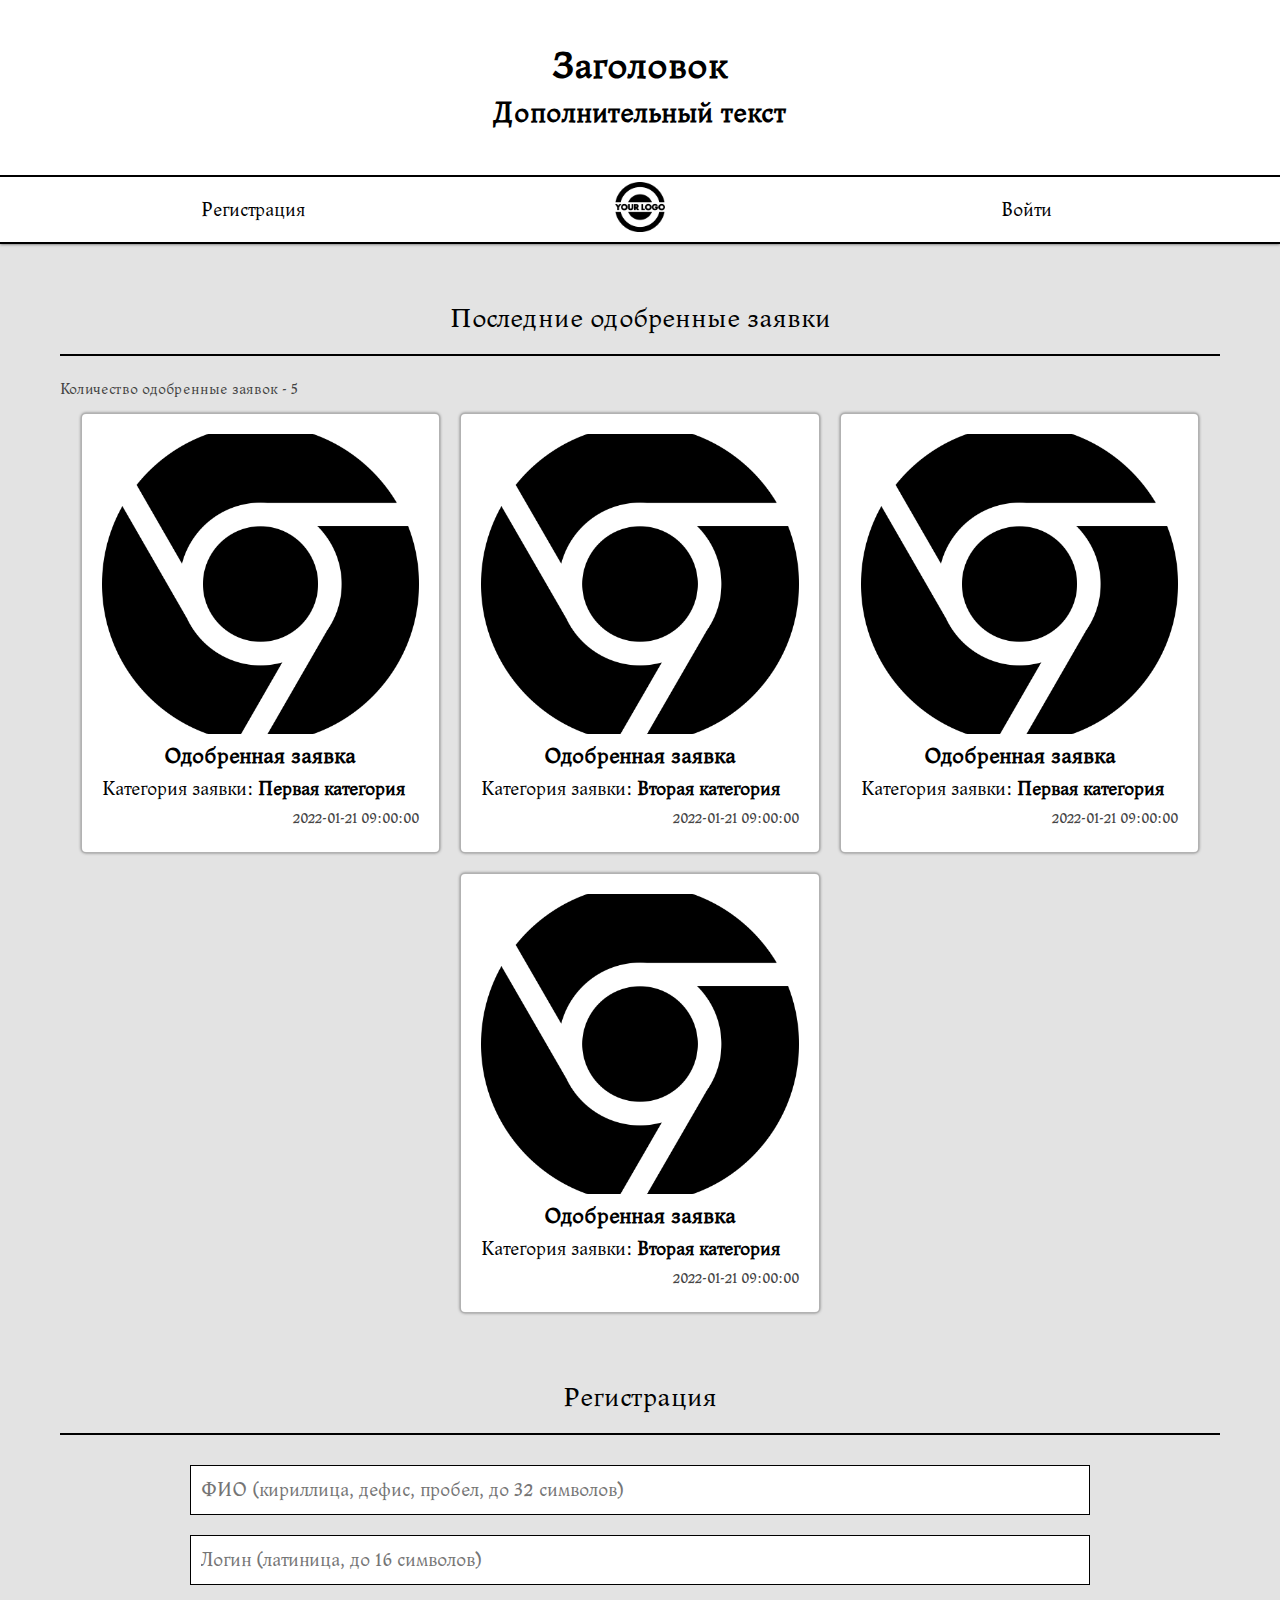
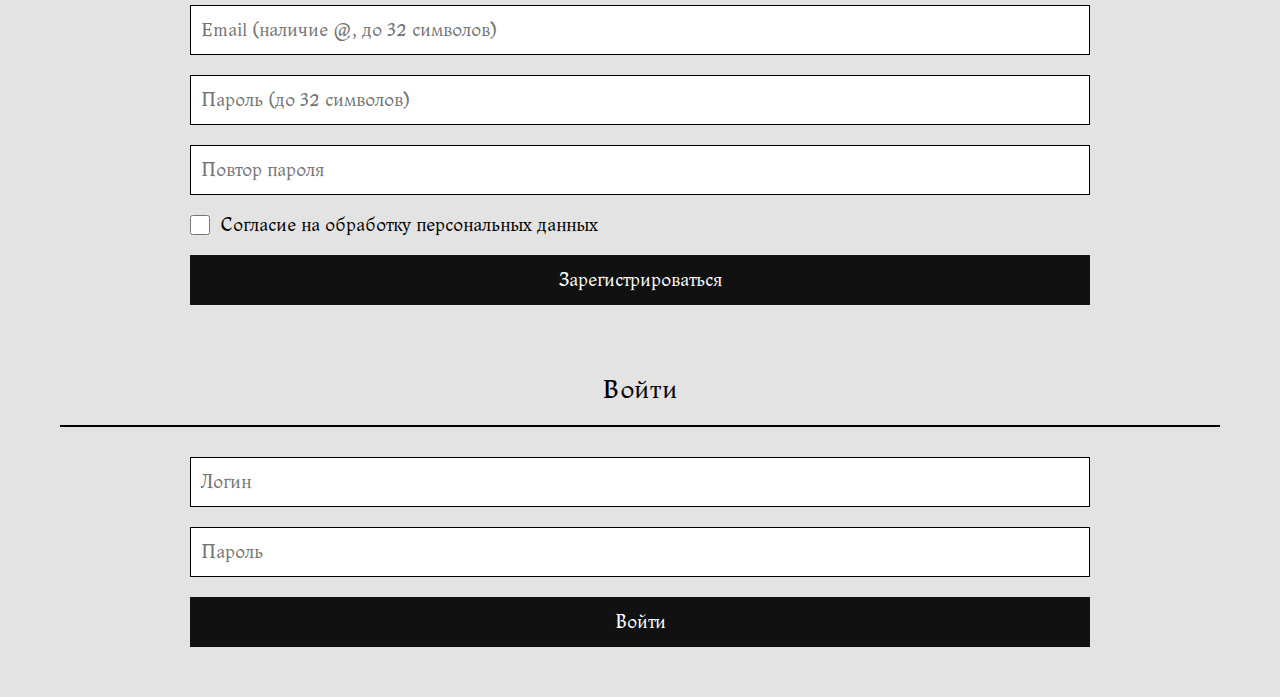
<file: php-demo-2022-template/1 step - layout/index.html>
<!DOCTYPE html>
<html lang="ru">
<head>
	<meta charset="UTF-8">
	<meta name="viewport" content="width=device-width, initial-scale=1.0">
	<title>Demoexam2022</title>
	<link rel="stylesheet" href="style.css">
</head>
<body>

	<header>
		<div class="top">
			<h1>Заголовок</h1>
			<h2>Дополнительный текст</h2>
		</div>
		<div class="content">
			<nav>
				<p><a href="#register">Регистрация</a></p>
				<p><a href="index.html"><img src="logo/logo.png" alt=""></a></p>
				<p><a href="#login">Войти</a></p>
			</nav>
		</div>
	</header>

	<main>
		<div class="content">
			
			<div class="head">Последние одобренные заявки</div>
			<p class="small">Количество одобренные заявок - 5</p>
			<div class="row">
				<div class="col">
					<img src="images/col.png" alt="">
					<h3>Одобренная заявка</h3>
					<p>Категория заявки: <b>Первая категория</b></p>
					<p class="small">2022-01-21 09:00:00</p>
				</div>
				<div class="col">
					<img src="images/col.png" alt="">
					<h3>Одобренная заявка</h3>
					<p>Категория заявки: <b>Вторая категория</b></p>
					<p class="small">2022-01-21 09:00:00</p>
				</div>
				<div class="col">
					<img src="images/col.png" alt="">
					<h3>Одобренная заявка</h3>
					<p>Категория заявки: <b>Первая категория</b></p>
					<p class="small">2022-01-21 09:00:00</p>
				</div>
				<div class="col">
					<img src="images/col.png" alt="">
					<h3>Одобренная заявка</h3>
					<p>Категория заявки: <b>Вторая категория</b></p>
					<p class="small">2022-01-21 09:00:00</p>
				</div>
			</div>

			<div class="head" id="register">Регистрация</div>
			<form method="POST">
				<input type="text" name="fio" placeholder="ФИО (кириллица, дефис, пробел, до 32 символов)" pattern="[а-яА-ЯёЁ\-\s]{1,32}" required>
				<input type="text" name="login" placeholder="Логин (латиница, до 16 символов)" pattern="[a-zA-Z]{1,16}" required>
				<input type="email" name="email" pattern=".{1,32}" placeholder="Email (наличие @, до 32 символов)" required>
				<input type="password" name="password" pattern=".{1,32}" placeholder="Пароль (до 32 символов)" required>
				<input type="password" name="password_check" placeholder="Повтор пароля" required>
				<div class="line">
					<input type="checkbox" required>
					<p>Согласие на обработку персональных данных</p>
				</div>
				<button>Зарегистрироваться</button>
			</form>

			<div class="head" id="login">Войти</div>
			<form action="profile.html" method="POST">
				<input type="text" name="login" placeholder="Логин">
				<input type="password" name="password" placeholder="Пароль">
				<button>Войти</button>
			</form>

		</div>
	</main>

</body>
</html>
</file>
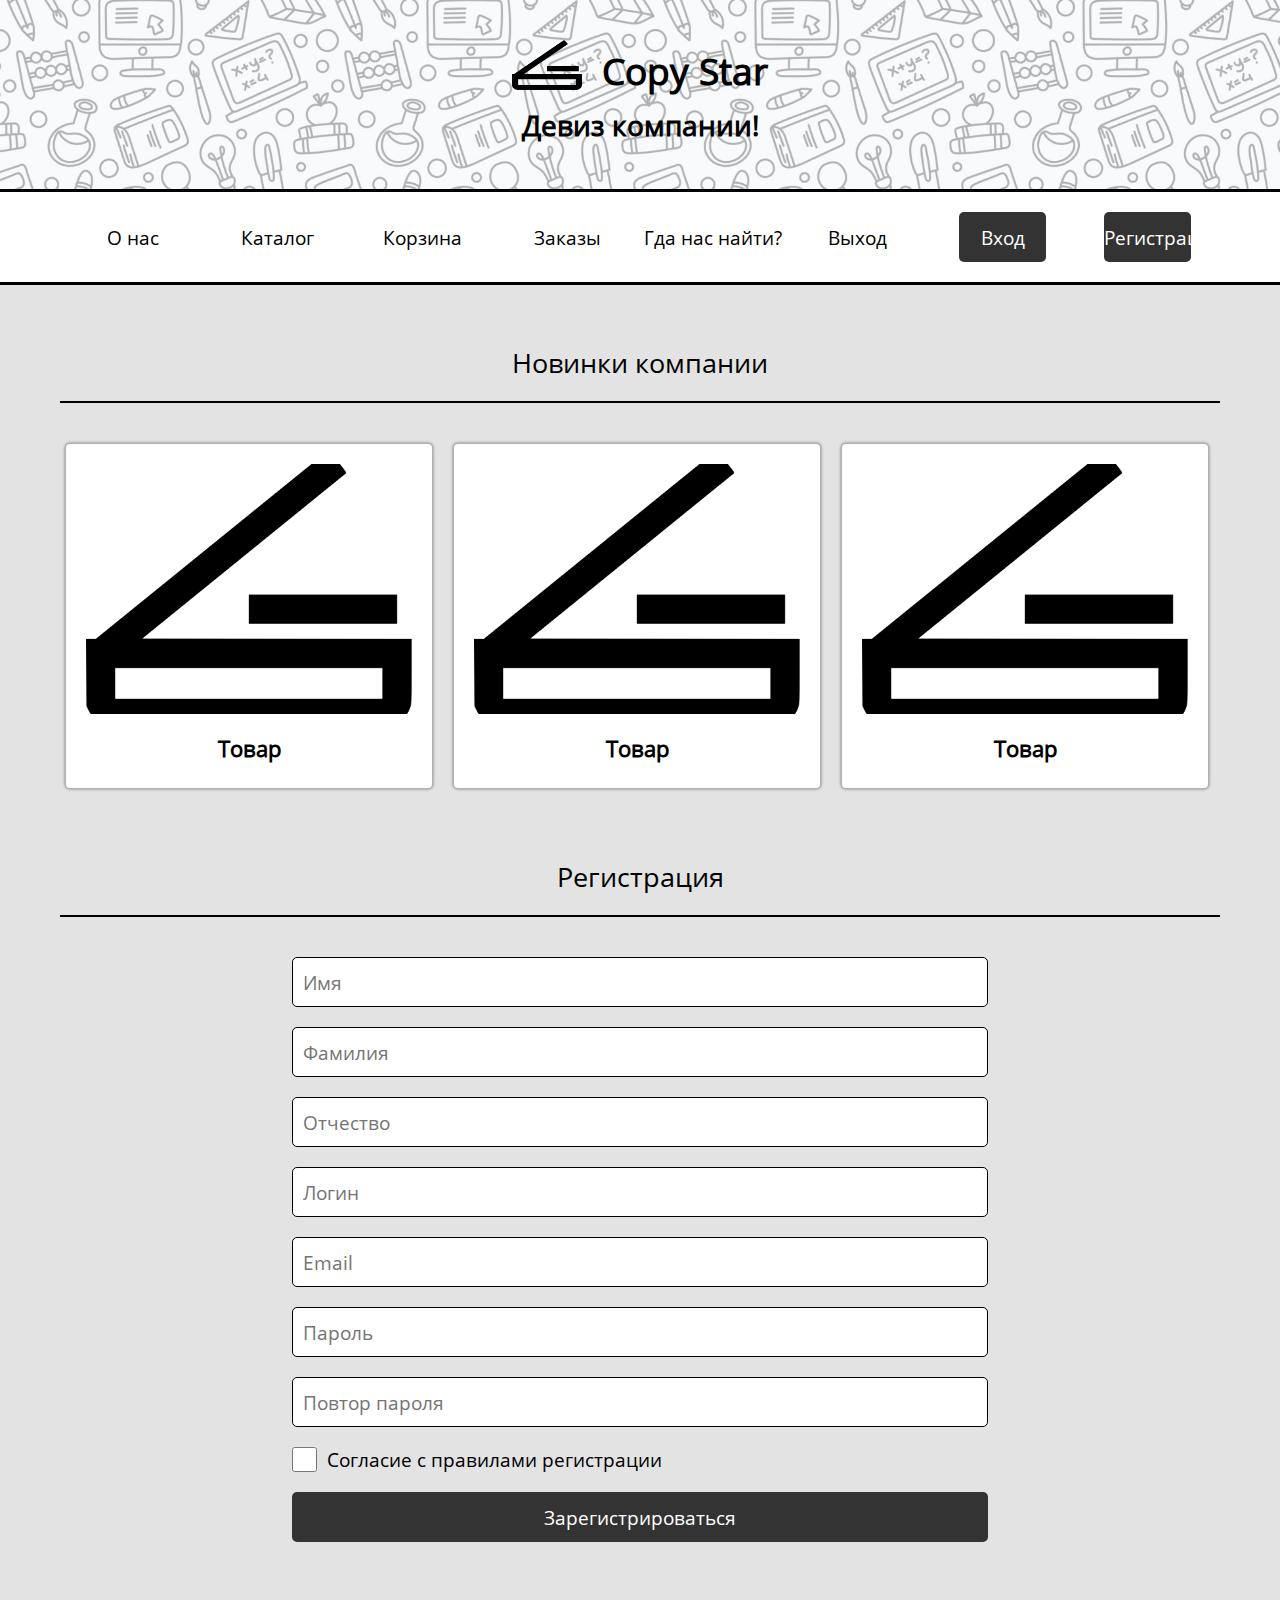
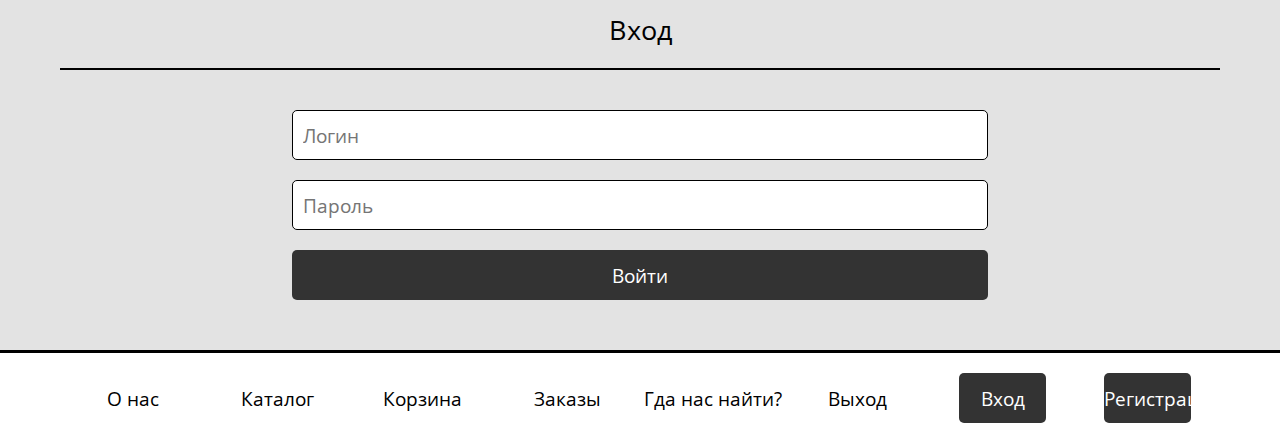
<file: php-demo-2022/step1 Layout/index.html>
<!DOCTYPE html>
<html lang="en">
<head>
	<meta charset="UTF-8">
	<meta name="viewport" content="width=device-width, initial-scale=1.0">
	<title>Интернет-магазин</title>
	<link rel="stylesheet" href="style.css">

	<script>
		// Переменные
		let timer, n;
		// Запуска слайдера после загрузки страницы
		window.onload = () => slider(n = 0);

		// Функция переключения слайдов
		function slider() {
			// Ширина элемента
			let width = document.querySelector("#slider .slide").offsetWidth + 20;

			// Количество элементов для переключения
			let count = document.querySelectorAll("#slider .slide").length;
			count = 3;

			// Проверки на текущий элемент
			if(n >= count) n = 0;
			else if(n < 0) n = count - 1;

			// Смещение блока
			document.querySelector("#slider .slides").style.left = `-${width * n}px`;

			// Очистка таймера
			clearTimeout(timer);

			// Рекурсия
			timer = setTimeout(() => slider(++n), 3000);
		}
	</script>

</head>
<body>

	<header>
		<div class="top">
			<div class="row">
				<img src="logo/logo.png" alt="">
				<a href="index.php">
					<h1>Copy Star</h1>
				</a>
			</div>
			<h2>Девиз компании!</h2>
		</div>
		<div class="content">
			<ul>
				<li><a href="index.html">О нас</a></li>
				<li><a href="catalog.html">Каталог</a></li>
				<li><a href="cart.html">Корзина</a></li>
				<li><a href="admin.html">Заказы</a></li>
				<li><a href="where.html">Гда нас найти?</a></li>
				<li><a href="index.html">Выход</a></li>
				<li><a href="index.html#login"><button>Вход</button></a></li>
				<li><a href="index.html#register"><button>Регистрация</button></a></li>
			</ul>
		</div>
	</header>

	<div class="message"></div>

	<main>
		<div class="content">
			
			<div class="head">Новинки компании</div>

			<div id="slider">
				<div class="slides">
					<div class="slide col">
						<img src="logo/logo.png" alt="">
						<h3><a href="product.html">Товар</a></h3>
					</div>
					<div class="slide col">
						<img src="logo/logo.png" alt="">
						<h3><a href="product.html">Товар</a></h3>
					</div>
					<div class="slide col">
						<img src="logo/logo.png" alt="">
						<h3><a href="product.html">Товар</a></h3>
					</div>
					<div class="slide col">
						<img src="logo/logo.png" alt="">
						<h3><a href="product.html">Товар</a></h3>
					</div>
					<div class="slide col">
						<img src="logo/logo.png" alt="">
						<h3><a href="product.html">Товар</a></h3>
					</div>
				</div>
			</div>

			<div class="head" id="register">Регистрация</div>
			<form method="POST">
				<input type="text" placeholder="Имя" name="name" pattern="[а-яА-ЯёЁ\s\-]+" required>
				<input type="text" placeholder="Фамилия" name="surname" pattern="[а-яА-ЯёЁ\s\-]+" required>
				<input type="text" placeholder="Отчество" name="patronymic" pattern="[а-яА-ЯёЁ\s\-]+">
				<input type="text" placeholder="Логин" name="login" pattern="[a-zA-Z0-9\-]+" required>
				<input type="email" placeholder="Email" name="email" required>
				<input type="password" placeholder="Пароль" name="password" pattern=".{6,}" required>
				<input type="password" placeholder="Повтор пароля" name="password_repeat" required>
				<div class="part">
					<input type="checkbox" name="rules" required>
					<p>Согласие с правилами регистрации</p>
				</div>
				<button>Зарегистрироваться</button>
			</form>

			<div class="head" id="login">Вход</div>
			<form method="POST">
				<input type="text" placeholder="Логин" name="login" required>
				<input type="password" placeholder="Пароль" name="password" required>
				<button>Войти</button>
			</form>

		</div>
	</main>

	<footer>
		<div class="content">
			<ul>
				<li><a href="index.html">О нас</a></li>
				<li><a href="catalog.html">Каталог</a></li>
				<li><a href="cart.html">Корзина</a></li>
				<li><a href="admin.html">Заказы</a></li>
				<li><a href="where.html">Гда нас найти?</a></li>
				<li><a href="index.html">Выход</a></li>
				<li><a href="index.html#login"><button>Вход</button></a></li>
				<li><a href="index.html#register"><button>Регистрация</button></a></li>
			</ul>
		</div>
	</footer>
	
</body>
</html>
</file>
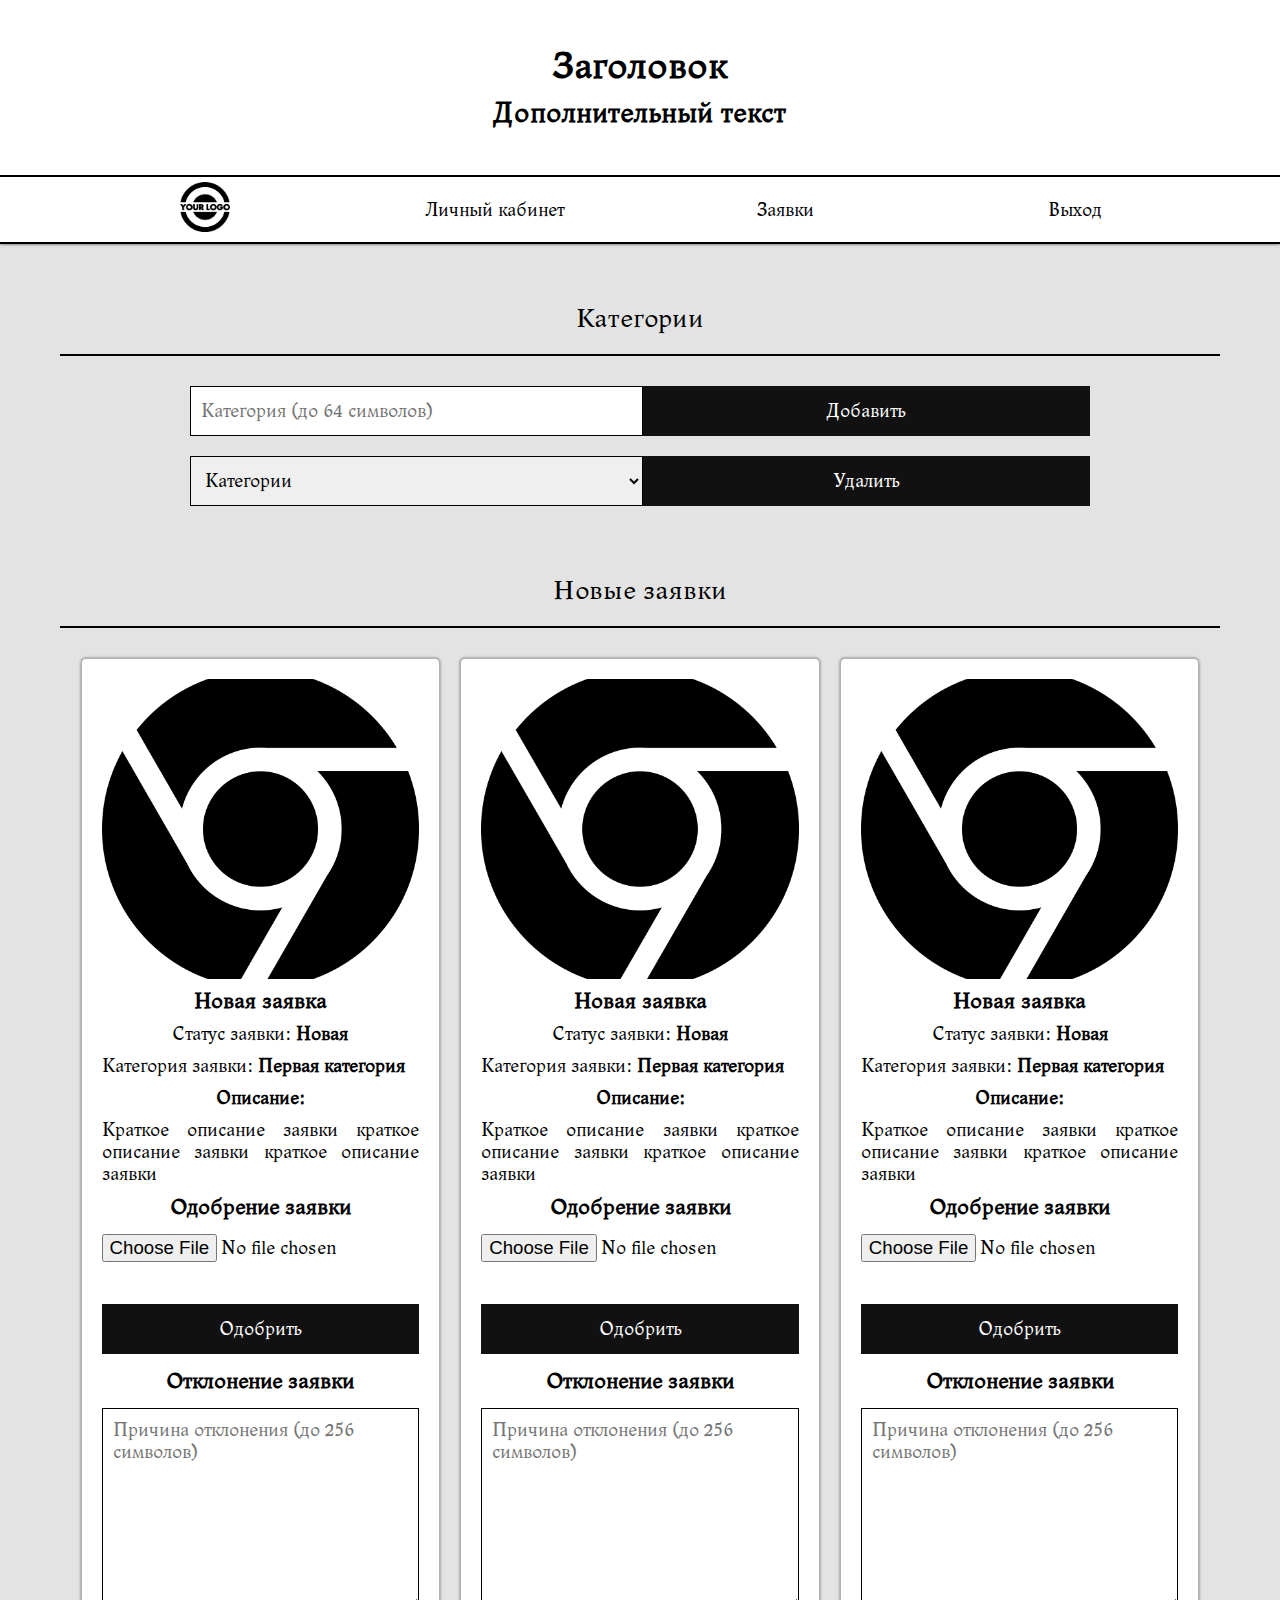
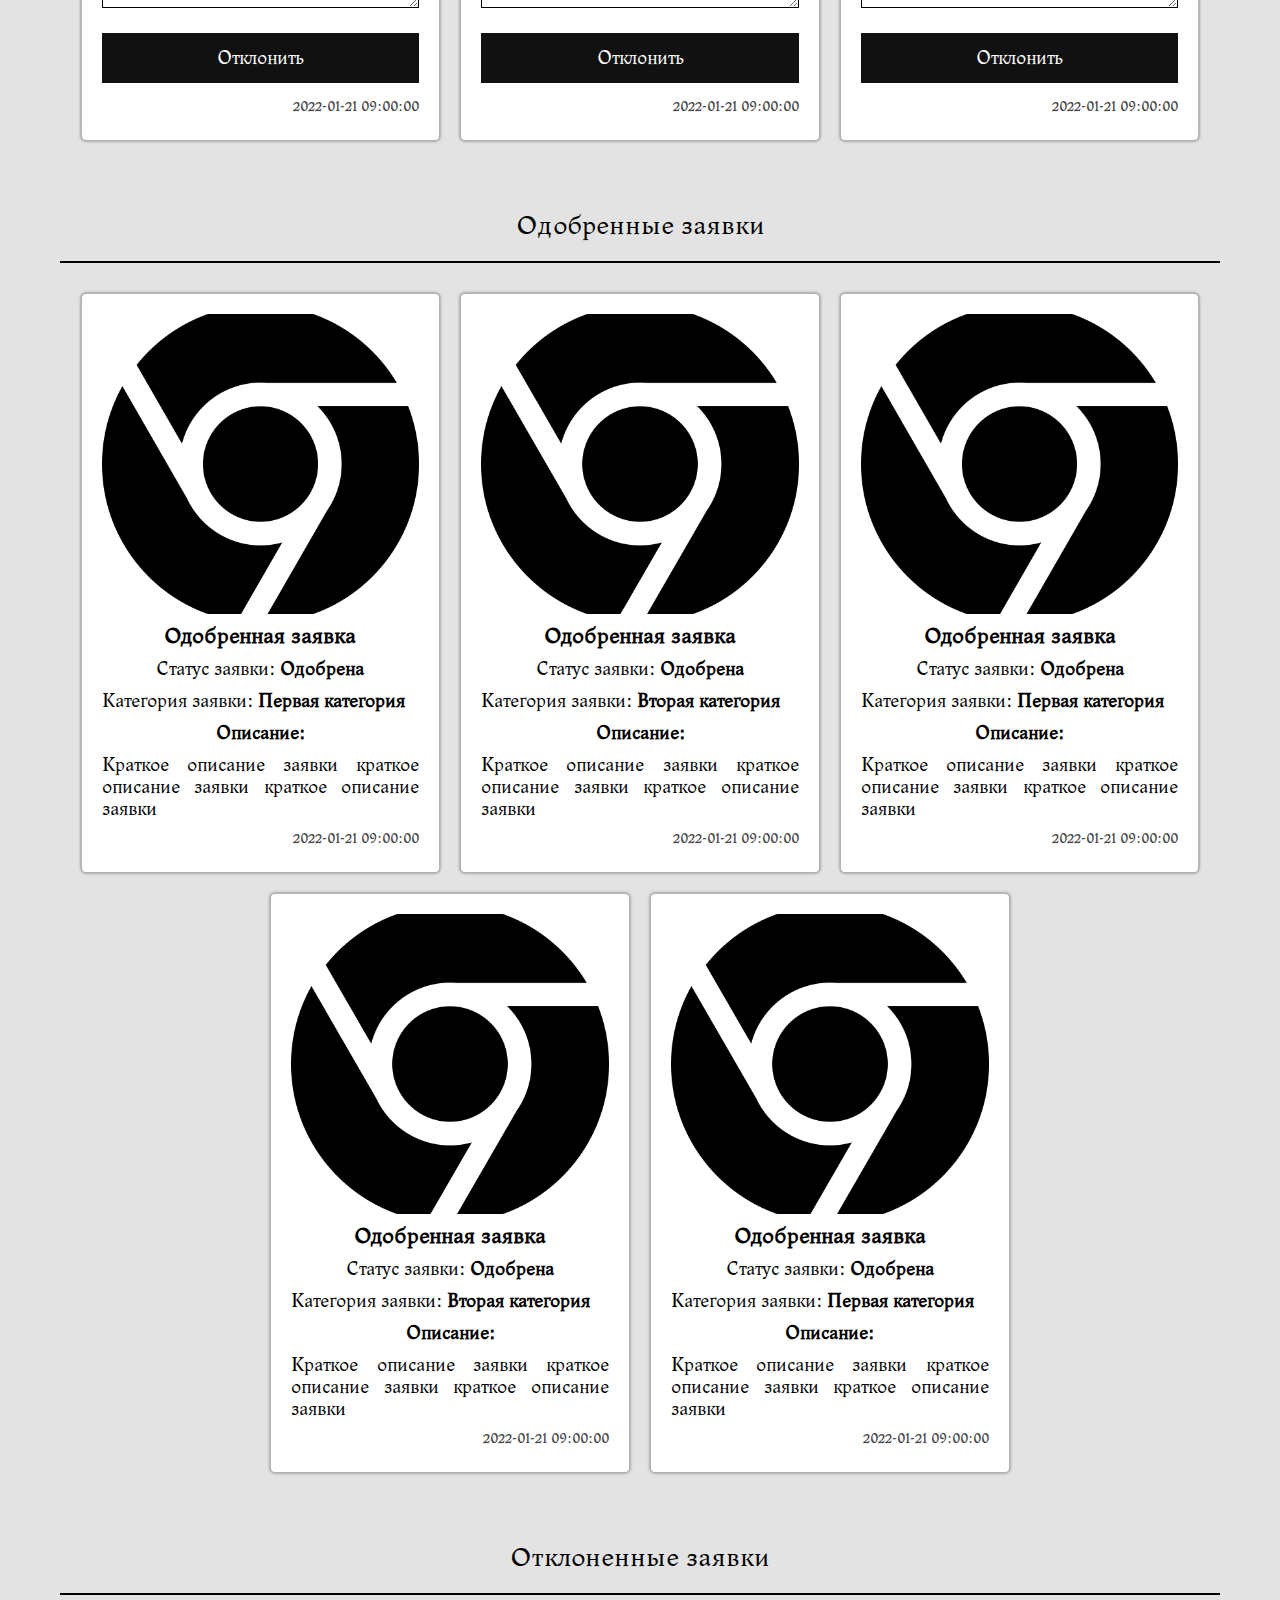
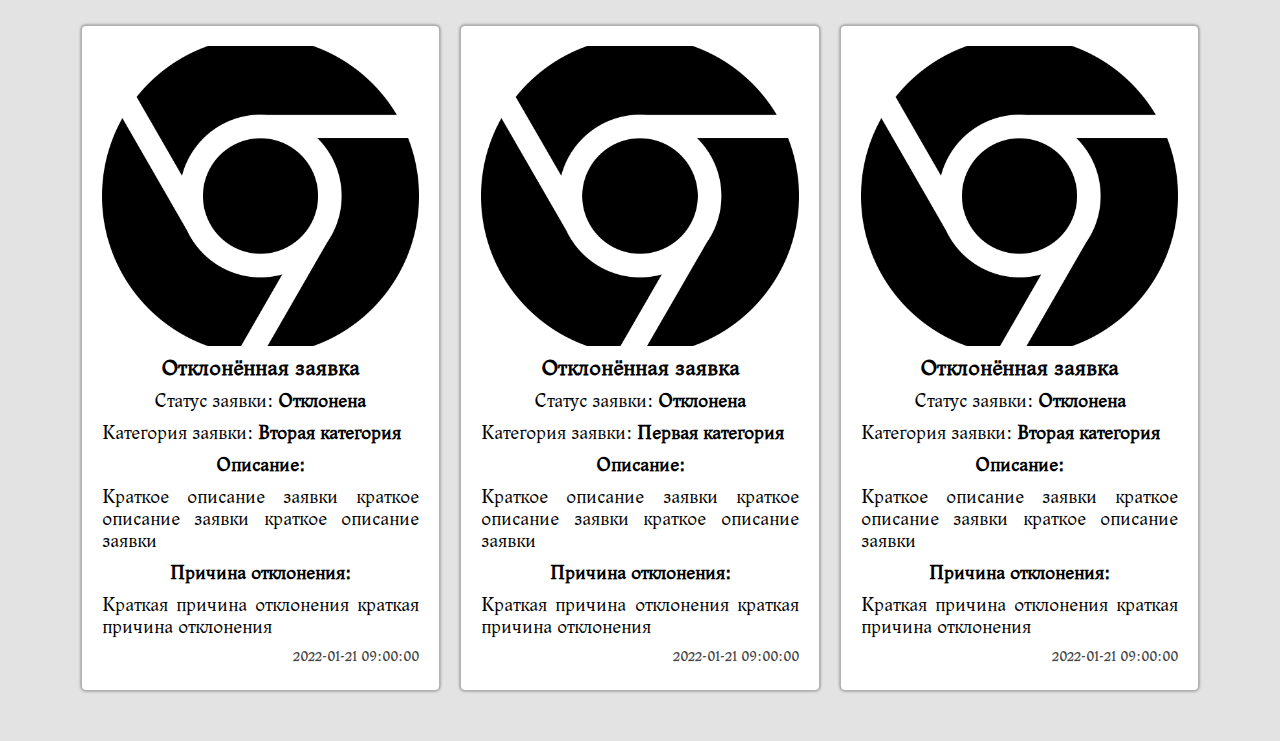
<file: php-demo-2022-template/1 step - layout/admin.html>
<!DOCTYPE html>
<html lang="ru">
<head>
	<meta charset="UTF-8">
	<meta name="viewport" content="width=device-width, initial-scale=1.0">
	<title>Demoexam2022</title>
	<link rel="stylesheet" href="style.css">
</head>
<body>


	<header>
		<div class="top">
			<h1>Заголовок</h1>
			<h2>Дополнительный текст</h2>
		</div>
		<div class="content">
			<nav>
				<p><a href="index.html"><img src="logo/logo.png" alt=""></a></p>
				<p><a href="profile.html">Личный кабинет</a></p>
				<p><a href="admin.html">Заявки</a></p>
				<p><a href="index.html">Выход</a></p>
			</nav>
		</div>
	</header>

	<main>
		<div class="content">

			<div class="head">Категории</div>
			<form>
				<div class="line">
					<input type="text" name="category" placeholder="Категория (до 64 символов)" required pattern=".{1,64}">
					<button>Добавить</button>
				</div>
			</form>
			<form>
				<div class="line">
					<select required name="category_id">
						<option value selected disabled>Категории</option>
						<option>Первая категория</option>
						<option>Вторая категория</option>
					</select>
					<button>Удалить</button>
				</div>
			</form>
			
			<div class="head">Новые заявки</div>
			<div class="row">
				<div class="col">
					<img src="images/col.png" alt="">
					<h3>Новая заявка</h3>
					<p class="center">Статус заявки: <b>Новая</b></p>
					<p>Категория заявки: <b>Первая категория</b></p>
					<p class="center"><b>Описание:</b></p>
					<p>Краткое описание заявки краткое описание заявки краткое описание заявки</p>
					<h3>Одобрение заявки</h3>
					<form enctype="multipart/form-data" method="POST">
						<input type="file" required name="image">
						<button>Одобрить</button>
					</form>
					<h3>Отклонение заявки</h3>
					<form method="POST">
						<textarea name="rejection_reason" placeholder="Причина отклонения (до 256 символов)" required pattern=".{1,256}"></textarea>
						<button>Отклонить</button>
					</form>
					<p class="small">2022-01-21 09:00:00</p>
				</div>
				<div class="col">
					<img src="images/col.png" alt="">
					<h3>Новая заявка</h3>
					<p class="center">Статус заявки: <b>Новая</b></p>
					<p>Категория заявки: <b>Первая категория</b></p>
					<p class="center"><b>Описание:</b></p>
					<p>Краткое описание заявки краткое описание заявки краткое описание заявки</p>
					<h3>Одобрение заявки</h3>
					<form enctype="multipart/form-data" method="POST">
						<input type="file" required name="image">
						<button>Одобрить</button>
					</form>
					<h3>Отклонение заявки</h3>
					<form method="POST">
						<textarea name="rejection_reason" placeholder="Причина отклонения (до 256 символов)" required pattern=".{1,256}"></textarea>
						<button>Отклонить</button>
					</form>
					<p class="small">2022-01-21 09:00:00</p>
				</div>
				<div class="col">
					<img src="images/col.png" alt="">
					<h3>Новая заявка</h3>
					<p class="center">Статус заявки: <b>Новая</b></p>
					<p>Категория заявки: <b>Первая категория</b></p>
					<p class="center"><b>Описание:</b></p>
					<p>Краткое описание заявки краткое описание заявки краткое описание заявки</p>
					<h3>Одобрение заявки</h3>
					<form enctype="multipart/form-data" method="POST">
						<input type="file" required name="image">
						<button>Одобрить</button>
					</form>
					<h3>Отклонение заявки</h3>
					<form method="POST">
						<textarea name="rejection_reason" placeholder="Причина отклонения (до 256 символов)" required pattern=".{1,256}"></textarea>
						<button>Отклонить</button>
					</form>
					<p class="small">2022-01-21 09:00:00</p>
				</div>
			</div>

			<div class="head">Одобренные заявки</div>
			<div class="row">
				<div class="col">
					<img src="images/col.png" alt="">
					<h3>Одобренная заявка</h3>
					<p class="center">Статус заявки: <b>Одобрена</b></p>
					<p>Категория заявки: <b>Первая категория</b></p>
					<p class="center"><b>Описание:</b></p>
					<p>Краткое описание заявки краткое описание заявки краткое описание заявки</p>
					<p class="small">2022-01-21 09:00:00</p>
				</div>
				<div class="col">
					<img src="images/col.png" alt="">
					<h3>Одобренная заявка</h3>
					<p class="center">Статус заявки: <b>Одобрена</b></p>
					<p>Категория заявки: <b>Вторая категория</b></p>
					<p class="center"><b>Описание:</b></p>
					<p>Краткое описание заявки краткое описание заявки краткое описание заявки</p>
					<p class="small">2022-01-21 09:00:00</p>
				</div>
				<div class="col">
					<img src="images/col.png" alt="">
					<h3>Одобренная заявка</h3>
					<p class="center">Статус заявки: <b>Одобрена</b></p>
					<p>Категория заявки: <b>Первая категория</b></p>
					<p class="center"><b>Описание:</b></p>
					<p>Краткое описание заявки краткое описание заявки краткое описание заявки</p>
					<p class="small">2022-01-21 09:00:00</p>
				</div>
				<div class="col">
					<img src="images/col.png" alt="">
					<h3>Одобренная заявка</h3>
					<p class="center">Статус заявки: <b>Одобрена</b></p>
					<p>Категория заявки: <b>Вторая категория</b></p>
					<p class="center"><b>Описание:</b></p>
					<p>Краткое описание заявки краткое описание заявки краткое описание заявки</p>
					<p class="small">2022-01-21 09:00:00</p>
				</div>
				<div class="col">
					<img src="images/col.png" alt="">
					<h3>Одобренная заявка</h3>
					<p class="center">Статус заявки: <b>Одобрена</b></p>
					<p>Категория заявки: <b>Первая категория</b></p>
					<p class="center"><b>Описание:</b></p>
					<p>Краткое описание заявки краткое описание заявки краткое описание заявки</p>
					<p class="small">2022-01-21 09:00:00</p>
				</div>
			</div>

			<div class="head">Отклоненные заявки</div>
			<div class="row">
				<div class="col">
					<img src="images/col.png" alt="">
					<h3>Отклонённая заявка</h3>
					<p class="center">Статус заявки: <b>Отклонена</b></p>
					<p>Категория заявки: <b>Вторая категория</b></p>
					<p class="center"><b>Описание:</b></p>
					<p>Краткое описание заявки краткое описание заявки краткое описание заявки</p>
					<p class="center"><b>Причина отклонения:</b></p>
					<p>Краткая причина отклонения краткая причина отклонения</p>
					<p class="small">2022-01-21 09:00:00</p>
				</div>
				<div class="col">
					<img src="images/col.png" alt="">
					<h3>Отклонённая заявка</h3>
					<p class="center">Статус заявки: <b>Отклонена</b></p>
					<p>Категория заявки: <b>Первая категория</b></p>
					<p class="center"><b>Описание:</b></p>
					<p>Краткое описание заявки краткое описание заявки краткое описание заявки</p>
					<p class="center"><b>Причина отклонения:</b></p>
					<p>Краткая причина отклонения краткая причина отклонения</p>
					<p class="small">2022-01-21 09:00:00</p>
				</div>
				<div class="col">
					<img src="images/col.png" alt="">
					<h3>Отклонённая заявка</h3>
					<p class="center">Статус заявки: <b>Отклонена</b></p>
					<p>Категория заявки: <b>Вторая категория</b></p>
					<p class="center"><b>Описание:</b></p>
					<p>Краткое описание заявки краткое описание заявки краткое описание заявки</p>
					<p class="center"><b>Причина отклонения:</b></p>
					<p>Краткая причина отклонения краткая причина отклонения</p>
					<p class="small">2022-01-21 09:00:00</p>
				</div>
			</div>

		</div>
	</main>

</body>
</html>
</file>
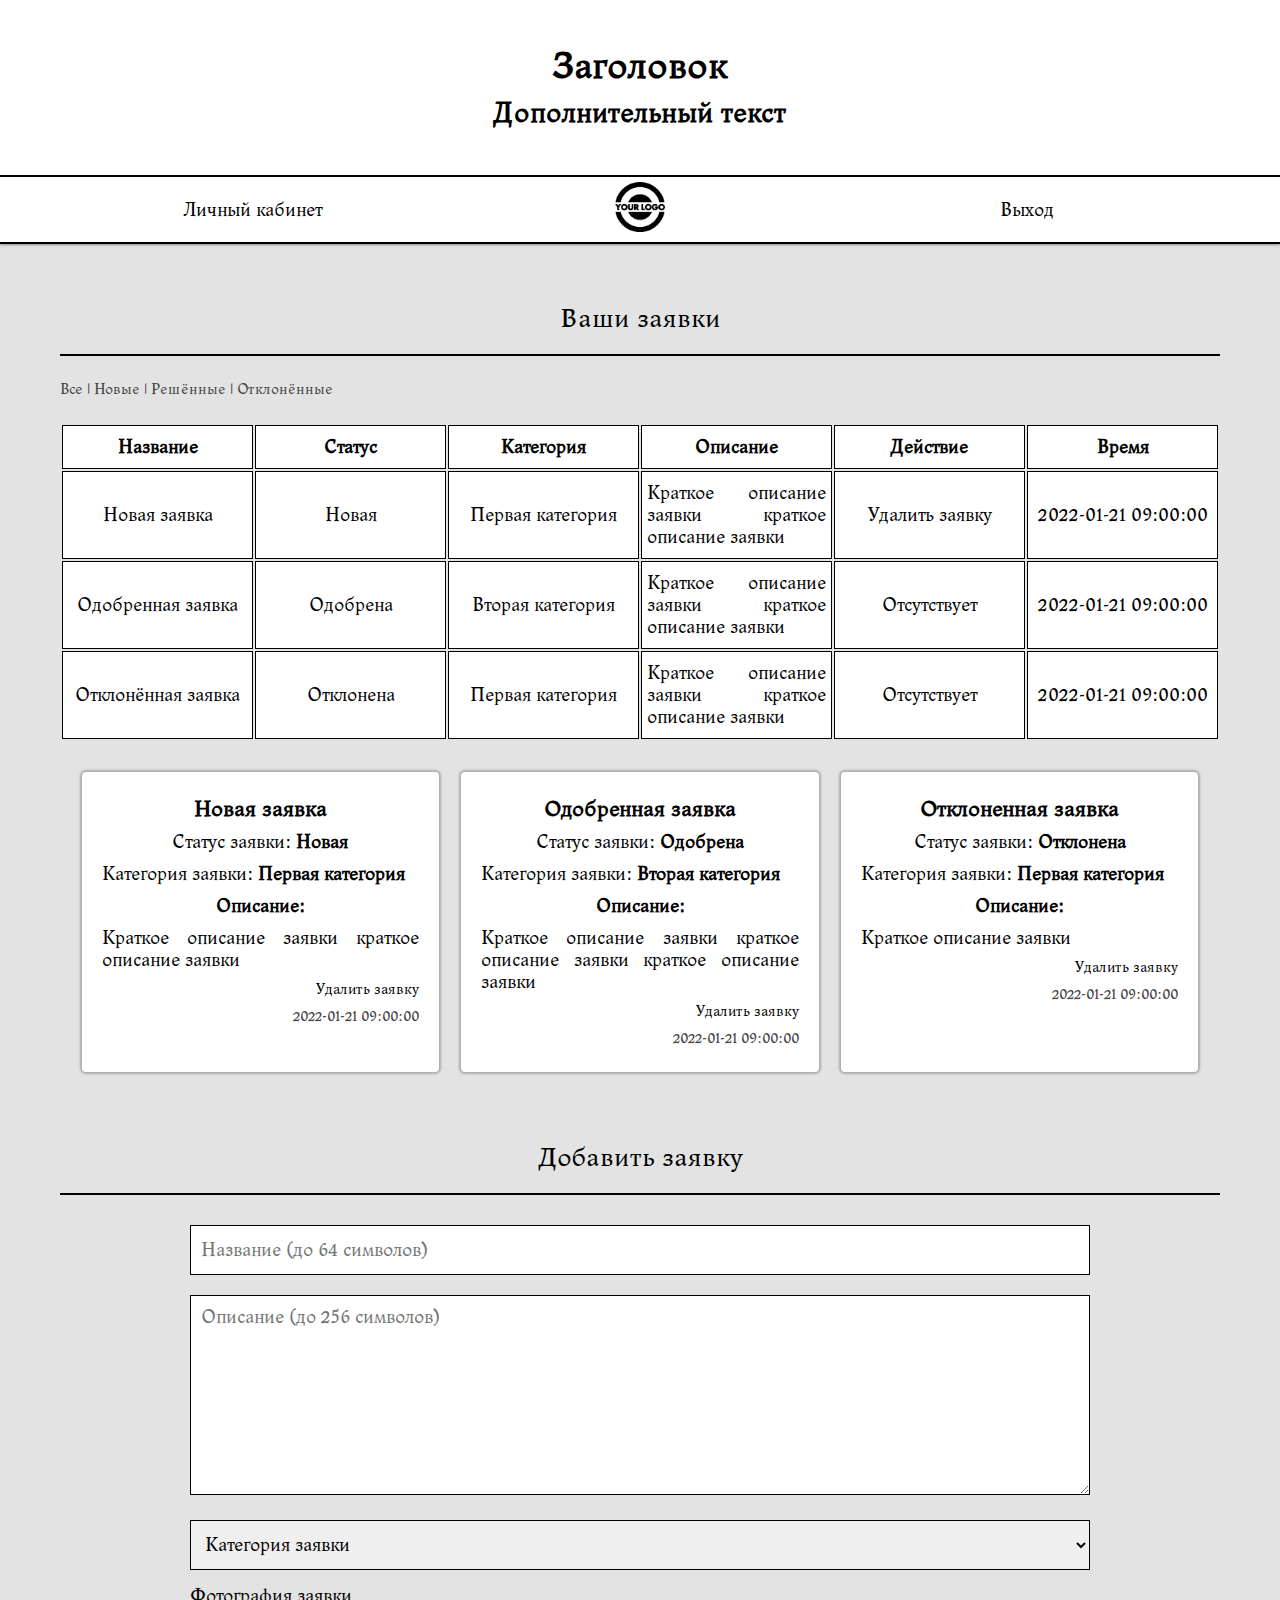
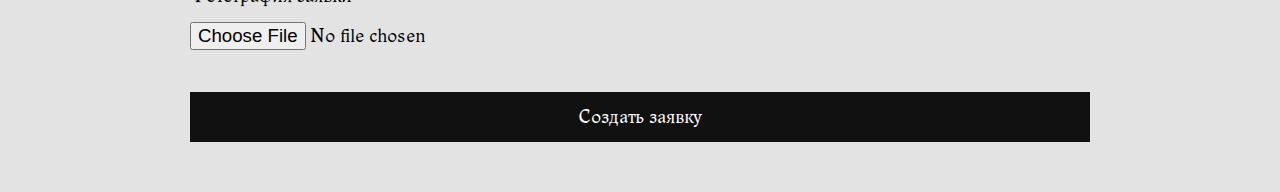
<file: php-demo-2022-template/1 step - layout/profile.html>
<!DOCTYPE html>
<html lang="ru">
<head>
	<meta charset="UTF-8">
	<meta name="viewport" content="width=device-width, initial-scale=1.0">
	<title>Demoexam2022</title>
	<link rel="stylesheet" href="style.css">
</head>
<body>

	<header>
		<div class="top">
			<h1>Заголовок</h1>
			<h2>Дополнительный текст</h2>
		</div>
		<div class="content">
			<nav>
				<p><a href="profile.html">Личный кабинет</a></p>
				<p><a href="index.html"><img src="logo/logo.png" alt=""></a></p>
				<p><a href="index.html">Выход</a></p>
			</nav>
		</div>
	</header>

	<main>
		<div class="content">
			
			<div class="head">Ваши заявки</div>
			<p class="small">Все | Новые | Решённые | Отклонённые</p>

			<table>
				<tr>
					<th>Название</th>
					<th>Статус</th>
					<th>Категория</th>
					<th>Описание</th>
					<th>Действие</th>
					<th>Время</th>
				</tr>
				<tr>
					<td>Новая заявка</td>
					<td>Новая</td>
					<td>Первая категория</td>
					<td align="justify">Краткое описание заявки краткое описание заявки</td>
					<td class="td"><a>Удалить заявку</a></td>
					<td>2022-01-21 09:00:00</td>
				</tr>
				<tr>
					<td>Одобренная заявка</td>
					<td>Одобрена</td>
					<td>Вторая категория</td>
					<td align="justify">Краткое описание заявки краткое описание заявки</td>
					<td>Отсутствует</td>
					<td>2022-01-21 09:00:00</td>
				</tr>
				<tr>
					<td>Отклонённая заявка</td>
					<td>Отклонена</td>
					<td>Первая категория</td>
					<td align="justify">Краткое описание заявки краткое описание заявки</td>
					<td><a>Отсутствует</a></td>
					<td>2022-01-21 09:00:00</td>
				</tr>
			</table>
			
			<div class="row">
				<div class="col">
					<h3>Новая заявка</h3>
					<p class="center">Статус заявки: <b>Новая</b></p>
					<p>Категория заявки: <b>Первая категория</b></p>
					<p class="center"><b>Описание:</b></p>
					<p>Краткое описание заявки краткое описание заявки</p>
					<p class="small"><a href="">Удалить заявку</a></p>
					<p class="small">2022-01-21 09:00:00</p>
				</div>
				<div class="col">
					<h3>Одобренная заявка</h3>
					<p class="center">Статус заявки: <b>Одобрена</b></p>
					<p>Категория заявки: <b>Вторая категория</b></p>
					<p class="center"><b>Описание:</b></p>
					<p>Краткое описание заявки краткое описание заявки краткое описание заявки</p>
					<p class="small"><a href="">Удалить заявку</a></p>
					<p class="small">2022-01-21 09:00:00</p>
				</div>
				<div class="col">
					<h3>Отклоненная заявка</h3>
					<p class="center">Статус заявки: <b>Отклонена</b></p>
					<p>Категория заявки: <b>Первая категория</b></p>
					<p class="center"><b>Описание:</b></p>
					<p>Краткое описание заявки</p>
					<p class="small"><a href="">Удалить заявку</a></p>
					<p class="small">2022-01-21 09:00:00</p>
				</div>
			</div>

			<div class="head">Добавить заявку</div>
			<form action="admin.html" ectype="multipart/form-data" method="POST">
				<input type="text" name="title" placeholder="Название (до 64 символов)" required pattern=".{1,64}">
				<textarea name="description" placeholder="Описание (до 256 символов)" required pattern=".{1,256}"></textarea>
				<select required name="category">
					<option value selected disabled>Категория заявки</option>
					<option>Первая категория</option>
					<option>Вторая категория</option>
				</select>
				<p class="left">Фотография заявки</p>
				<input type="file" required name="image">
				<button>Создать заявку</button>
			</form>

		</div>
	</main>

</body>
</html>
</file>
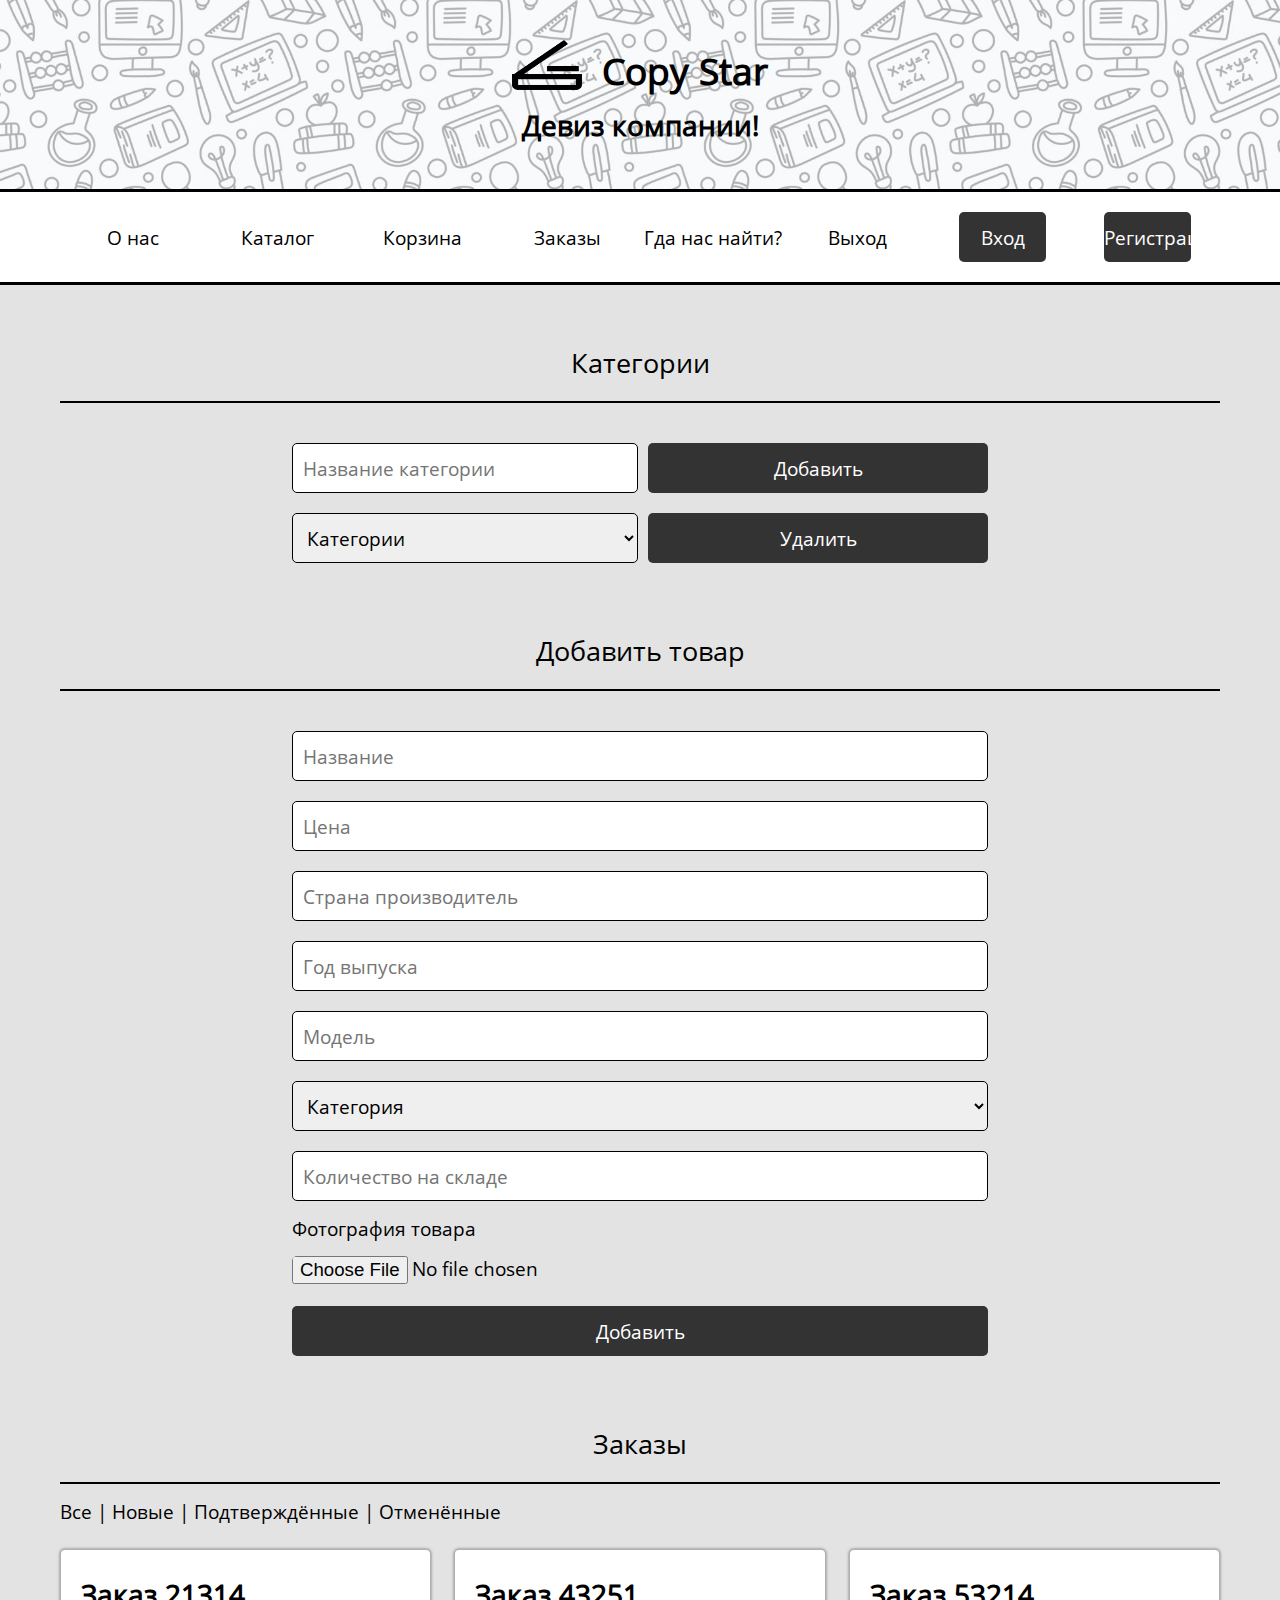
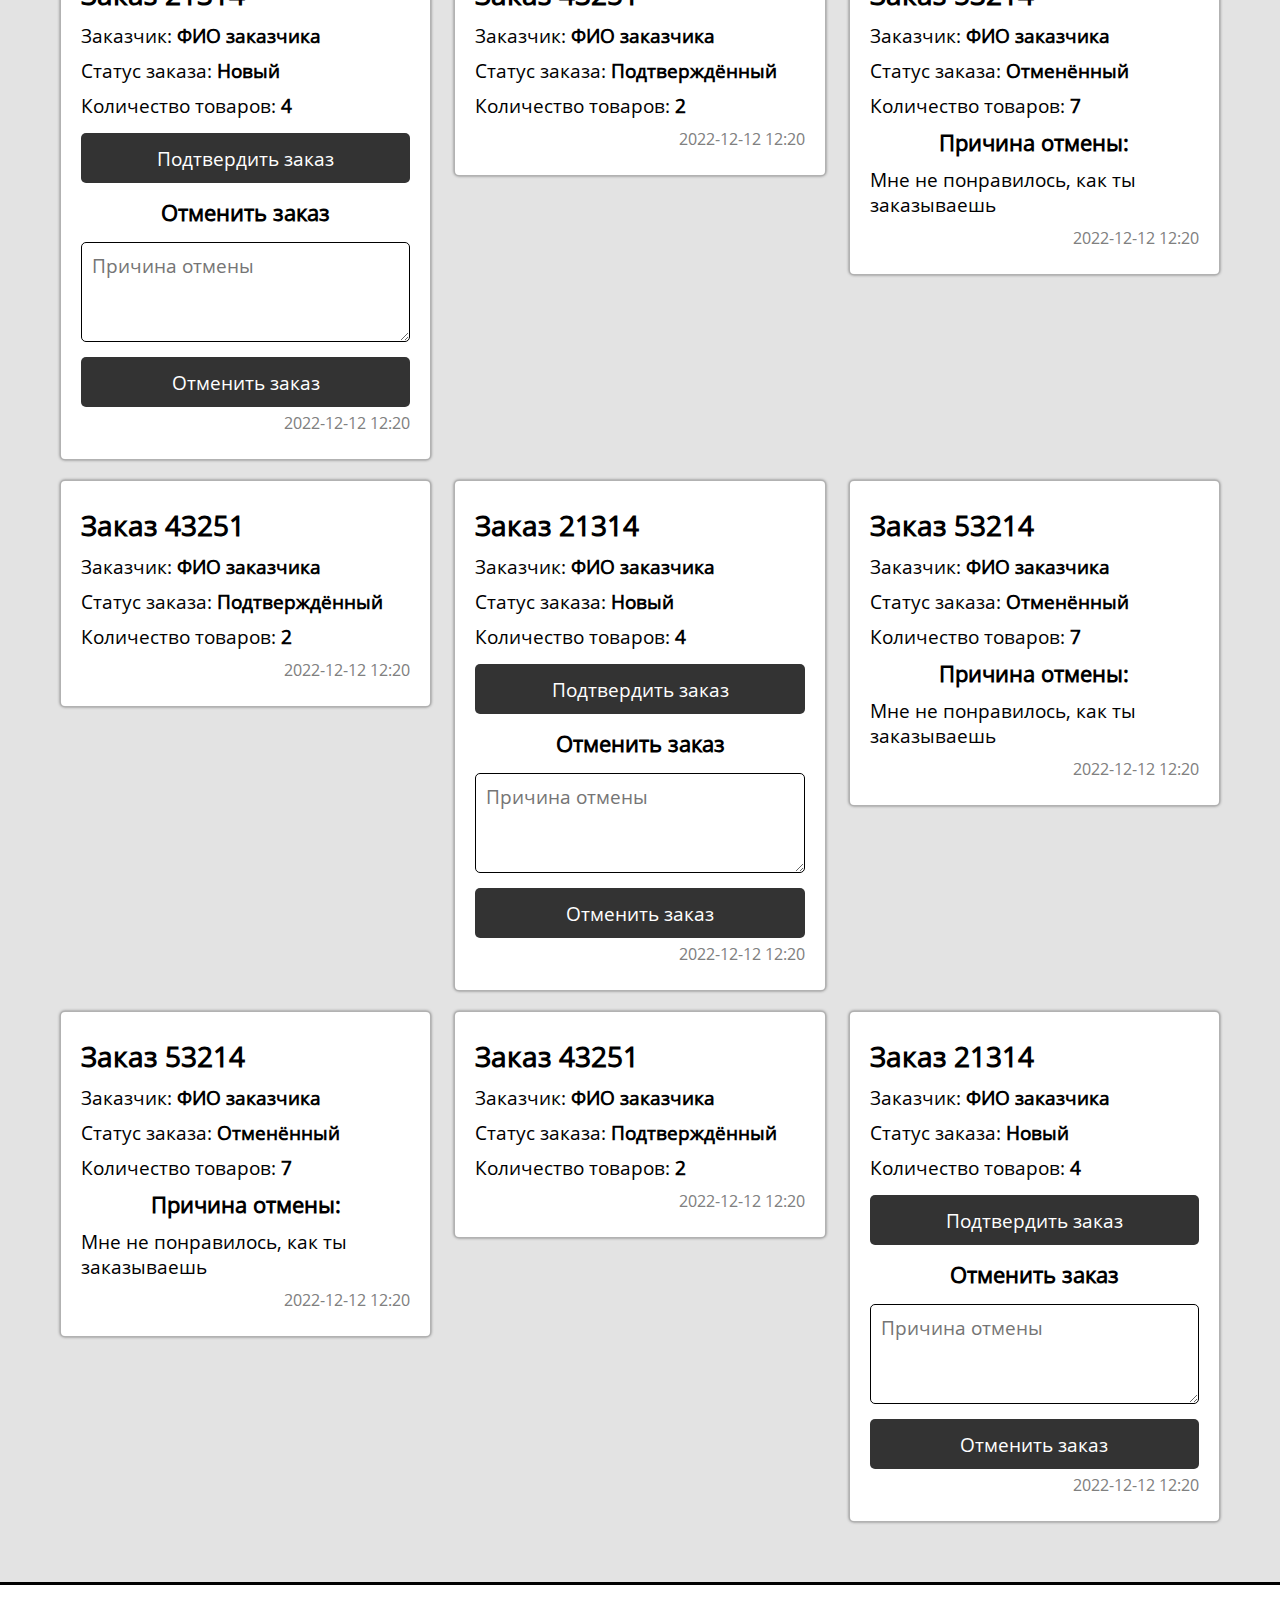
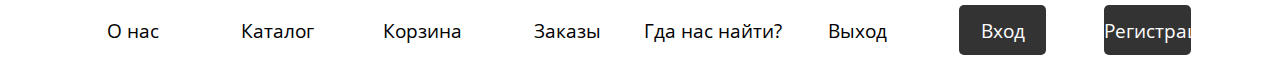
<file: php-demo-2022/step1 Layout/admin.html>
<!DOCTYPE html>
<html lang="en">
<head>
	<meta charset="UTF-8">
	<meta name="viewport" content="width=device-width, initial-scale=1.0">
	<title>Интернет-магазин</title>
	<link rel="stylesheet" href="style.css">

	
	<script>
		let orders = [];
		window.onload = function() {
			document.querySelectorAll("#orders .col").forEach(elem => {
				let b = elem.querySelectorAll("b");
				orders.push({
					"name"   : 	elem.querySelector("h2").innerHTML,
					"fio"    : 	b[0].innerHTML,
					"status" : 	b[1].innerHTML,
					"count"  : 	b[2].innerHTML,
					"reason" : 	(reason = elem.querySelector("p.reason")) ? reason.innerHTML : null,
					"timestamp": elem.querySelector(".text-small").innerHTML,
				});
			});
		}
		// Фильтрация заказов
		function filter(param) {
			let array = JSON.parse(JSON.stringify(orders));
			if(param != "all")
				array = array.filter(order => order.status == param);
			out_orders(array);
		}
		// Вывод заказов
		function out_orders(array) {
			let data = "";
			array.forEach(order => {

				if(order.status == "Подтверждённый") end = "";
				else end = (order.status == "Новый") ? `
					<form class="w100">
						<button>Подтвердить заказ</button>
					</form>
					<h3 class="text-center">Отменить заказ</h3>
					<form class="w100">
						<textarea name="reason" placeholder="Причина отмены" required></textarea>
						<button style="margin:0">Отменить заказ</button>
					</form>
				` : `
					<h3 class="text-center">Причина отмены:</h3>
					<p class="reason">${ order.reason }</p>
				`;
				
				data += `
					<div class="col text-left">
						<h2>${ order.name }</h2>
						<p>Заказчик: <b>${ order.fio }</b></p>
						<p>Статус заказа: <b>${ order.status }</b></p>
						<p>Количество товаров: <b>${ order.count }</b></p>
						${ end }
						<p class="text-small text-right">${ order.timestamp }</p>
					</div>
				`;
			});
			document.getElementById("orders").innerHTML = data;
		}
	</script>

</head>
<body>

	<header>
		<div class="top">
			<div class="row">
				<img src="logo/logo.png" alt="">
				<a href="index.php">
					<h1>Copy Star</h1>
				</a>
			</div>
			<h2>Девиз компании!</h2>
		</div>
		<div class="content">
			<ul>
				<li><a href="index.html">О нас</a></li>
				<li><a href="catalog.html">Каталог</a></li>
				<li><a href="cart.html">Корзина</a></li>
				<li><a href="admin.html">Заказы</a></li>
				<li><a href="where.html">Гда нас найти?</a></li>
				<li><a href="index.html">Выход</a></li>
				<li><a href="index.html#login"><button>Вход</button></a></li>
				<li><a href="index.html#register"><button>Регистрация</button></a></li>
			</ul>
		</div>
	</header>

	<div class="message"></div>

	<main>
		<div class="content">
			<div class="head">Категории</div>
			<form method="POST">
				<div class="part">
					<input type="text" placeholder="Название категории" name="category" required>
					<button>Добавить</button>
				</div>
			</form>
			<form meth>
				<div class="part">
					<select name="category_id" required>
						<option value selected disabled>Категории</option>
					</select>
					<button>Удалить</button>
				</div>
			</form>

			<div class="head">Добавить товар</div>
			<form method="POST">
				<input type="text" placeholder="Название" name="name" required>
				<input type="number" placeholder="Цена" name="price" required>
				<input type="text" placeholder="Страна производитель" name="country" required>
				<input type="number" placeholder="Год выпуска" name="year" required>
				<input type="text" placeholder="Модель" name="model" required>
				<select name="category" required>
					<option value selected disabled>Категория</option>
				</select>
				<input type="number" placeholder="Количество на складе" name="count" required>
				<p class="text-left">Фотография товара</p>
				<input type="file" name="image" required>
				<button>Добавить</button>
			</form>

			<div class="head" style="margin-bottom: 10px">Заказы</div>
			<p style="margin-bottom: 20px">
				<span onclick="filter('all')">Все</span> |
				<span onclick="filter('Новый')">Новые</span> |
				<span onclick="filter('Подтверждённый')">Подтверждённые</span> |
				<span onclick="filter('Отменённый')">Отменённые</span> 
			</p>
			<div class="row at" id="orders">
				<div class="col text-left">
					<h2>Заказ 21314</h2>
					<p>Заказчик: <b>ФИО заказчика</b></p>
					<p>Статус заказа: <b>Новый</b></p>
					<p>Количество товаров: <b>4</b></p>
					<form class="w100">
						<button>Подтвердить заказ</button>
					</form>
					<h3 class="text-center">Отменить заказ</h3>
					<form class="w100">
						<textarea name="reason" placeholder="Причина отмены" required></textarea>
						<button style="margin:0">Отменить заказ</button>
					</form>
					<p class="text-small text-right">2022-12-12 12:20</p>
				</div>
				<div class="col text-left">
					<h2>Заказ 43251</h2>
					<p>Заказчик: <b>ФИО заказчика</b></p>
					<p>Статус заказа: <b>Подтверждённый</b></p>
					<p>Количество товаров: <b>2</b></p>
					<p class="text-small text-right">2022-12-12 12:20</p>
				</div>
				<div class="col text-left">
					<h2>Заказ 53214</h2>
					<p>Заказчик: <b>ФИО заказчика</b></p>
					<p>Статус заказа: <b>Отменённый</b></p>
					<p>Количество товаров: <b>7</b></p>
					<h3 class="text-center">Причина отмены:</h3>
					<p class="reason">Мне не понравилось, как ты заказываешь</p>
					<p class="text-small text-right">2022-12-12 12:20</p>
				</div>
				<div class="col text-left">
					<h2>Заказ 43251</h2>
					<p>Заказчик: <b>ФИО заказчика</b></p>
					<p>Статус заказа: <b>Подтверждённый</b></p>
					<p>Количество товаров: <b>2</b></p>
					<p class="text-small text-right">2022-12-12 12:20</p>
				</div>
				<div class="col text-left">
					<h2>Заказ 21314</h2>
					<p>Заказчик: <b>ФИО заказчика</b></p>
					<p>Статус заказа: <b>Новый</b></p>
					<p>Количество товаров: <b>4</b></p>
					<form class="w100">
						<button>Подтвердить заказ</button>
					</form>
					<h3 class="text-center">Отменить заказ</h3>
					<form class="w100">
						<textarea name="reason" placeholder="Причина отмены" required></textarea>
						<button style="margin:0">Отменить заказ</button>
					</form>
					<p class="text-small text-right">2022-12-12 12:20</p>
				</div>
				<div class="col text-left">
					<h2>Заказ 53214</h2>
					<p>Заказчик: <b>ФИО заказчика</b></p>
					<p>Статус заказа: <b>Отменённый</b></p>
					<p>Количество товаров: <b>7</b></p>
					<h3 class="text-center">Причина отмены:</h3>
					<p class="reason">Мне не понравилось, как ты заказываешь</p>
					<p class="text-small text-right">2022-12-12 12:20</p>
				</div>
				<div class="col text-left">
					<h2>Заказ 53214</h2>
					<p>Заказчик: <b>ФИО заказчика</b></p>
					<p>Статус заказа: <b>Отменённый</b></p>
					<p>Количество товаров: <b>7</b></p>
					<h3 class="text-center">Причина отмены:</h3>
					<p class="reason">Мне не понравилось, как ты заказываешь</p>
					<p class="text-small text-right">2022-12-12 12:20</p>
				</div>
				<div class="col text-left">
					<h2>Заказ 43251</h2>
					<p>Заказчик: <b>ФИО заказчика</b></p>
					<p>Статус заказа: <b>Подтверждённый</b></p>
					<p>Количество товаров: <b>2</b></p>
					<p class="text-small text-right">2022-12-12 12:20</p>
				</div>
				<div class="col text-left">
					<h2>Заказ 21314</h2>
					<p>Заказчик: <b>ФИО заказчика</b></p>
					<p>Статус заказа: <b>Новый</b></p>
					<p>Количество товаров: <b>4</b></p>
					<form class="w100">
						<button>Подтвердить заказ</button>
					</form>
					<h3 class="text-center">Отменить заказ</h3>
					<form class="w100">
						<textarea name="reason" placeholder="Причина отмены" required></textarea>
						<button style="margin:0">Отменить заказ</button>
					</form>
					<p class="text-small text-right">2022-12-12 12:20</p>
				</div>
			</div>
		</div>
	</main>

	<footer>
		<div class="content">
			<ul>
				<li><a href="index.html">О нас</a></li>
				<li><a href="catalog.html">Каталог</a></li>
				<li><a href="cart.html">Корзина</a></li>
				<li><a href="admin.html">Заказы</a></li>
				<li><a href="where.html">Гда нас найти?</a></li>
				<li><a href="index.html">Выход</a></li>
				<li><a href="index.html#login"><button>Вход</button></a></li>
				<li><a href="index.html#register"><button>Регистрация</button></a></li>
			</ul>
		</div>
	</footer>
	
</body>
</html>
</file>
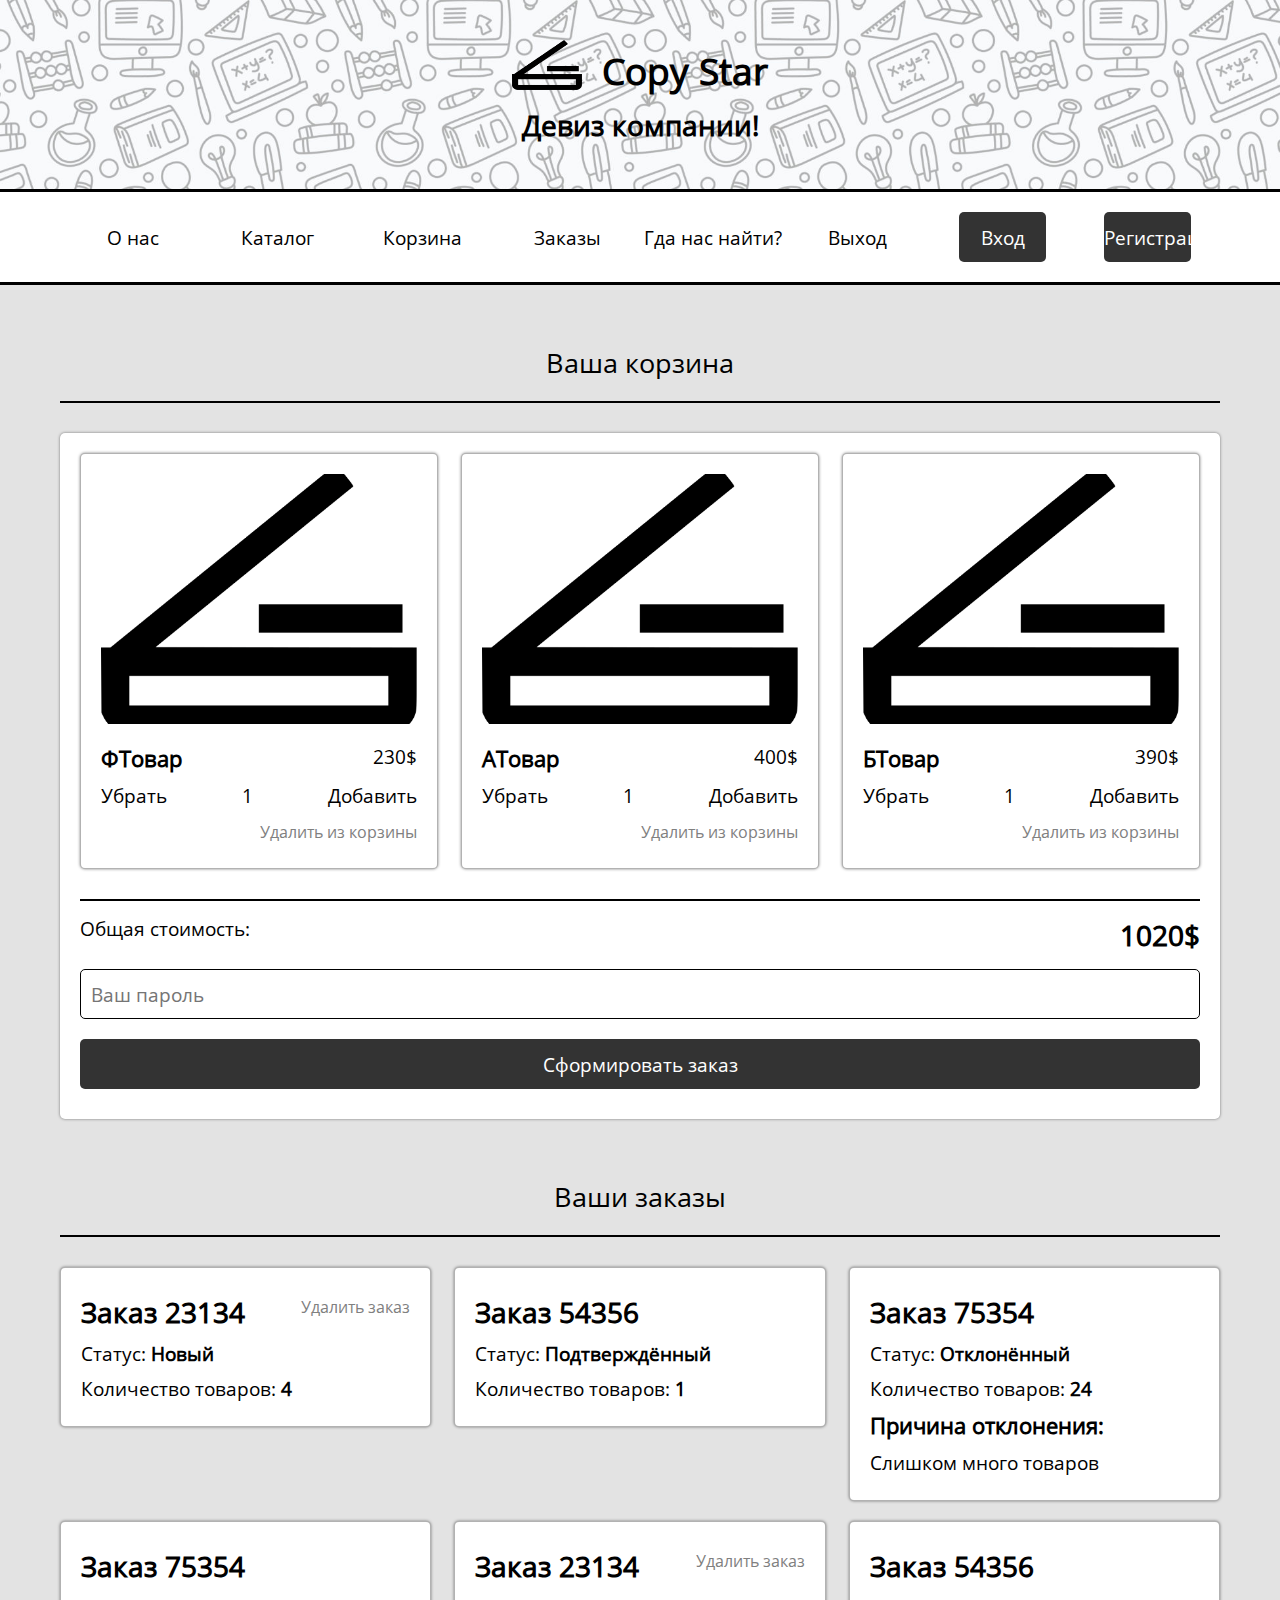
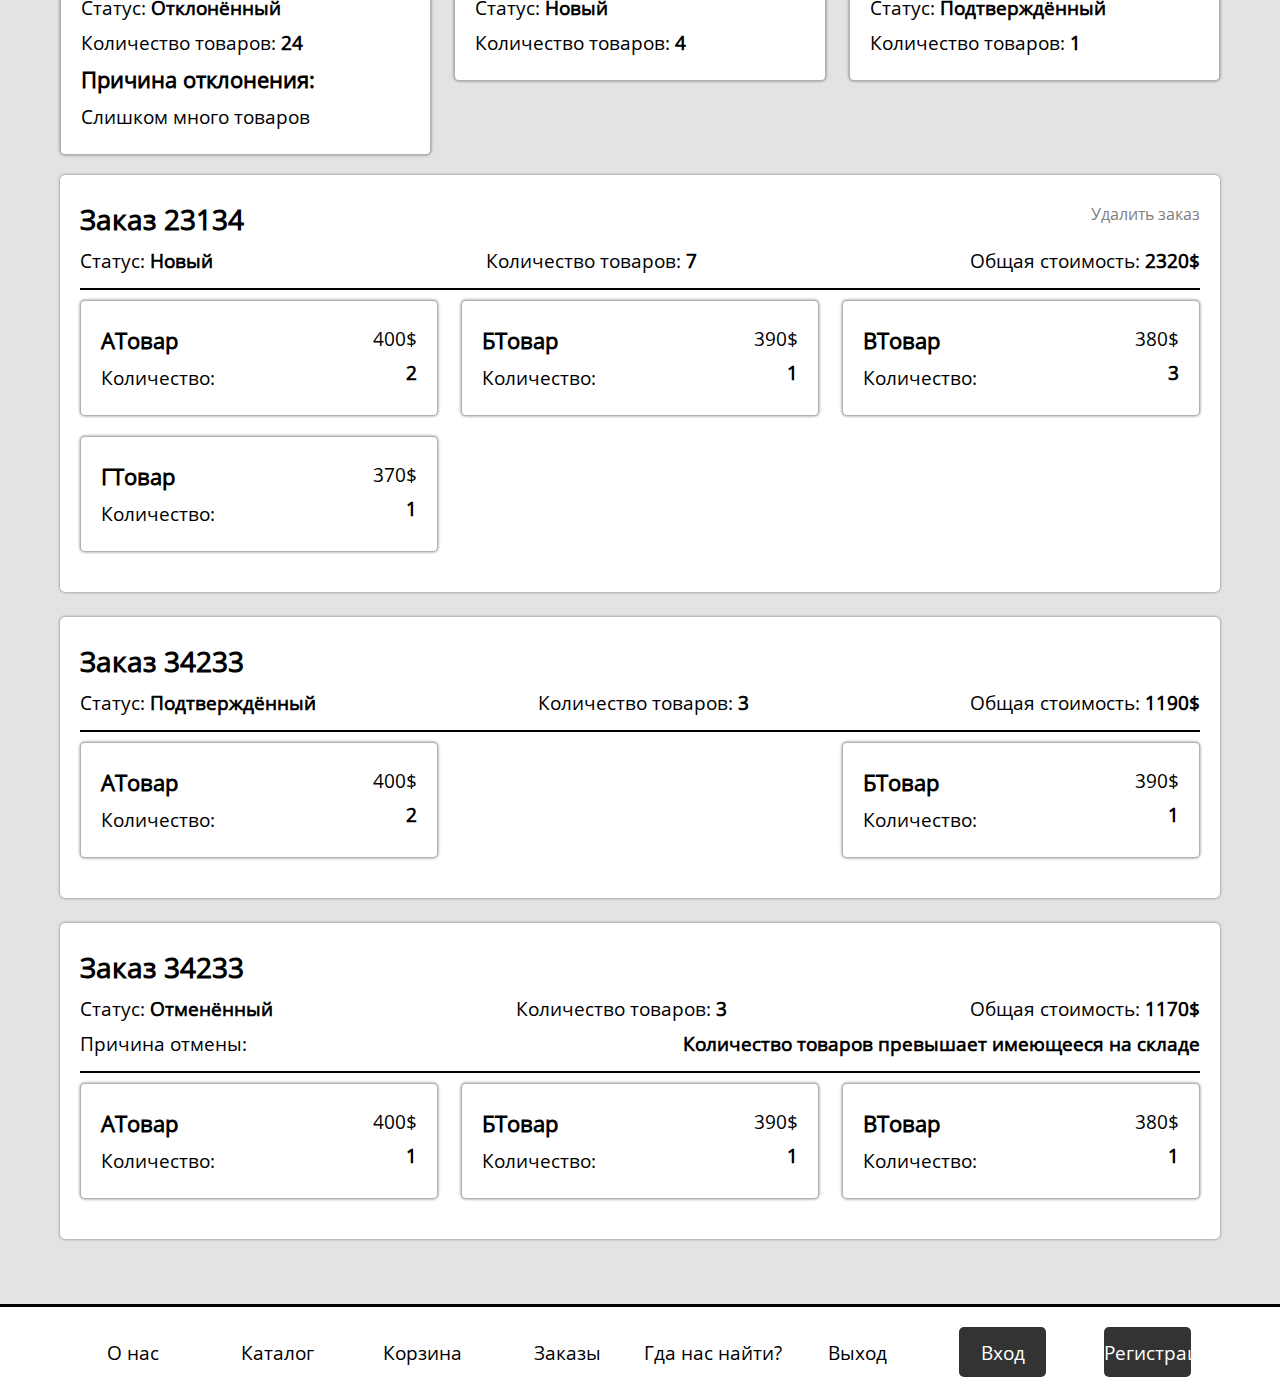
<file: php-demo-2022/step1 Layout/cart.html>
<!DOCTYPE html>
<html lang="en">
<head>
	<meta charset="UTF-8">
	<meta name="viewport" content="width=device-width, initial-scale=1.0">
	<title>Интернет-магазин</title>
	<link rel="stylesheet" href="style.css">

	<script>
		function minus(id) {
			n = document.getElementById(id);
			
			if(n.innerHTML <= 1) return;
			
			e = parseInt(n.innerHTML) - 1;
			
			n.innerHTML = e;

			return false;
		}

		function plus(id) {
			n = document.getElementById(id);
			
			e = parseInt(n.innerHTML) + 1;
			
			n.innerHTML = e;

			return false;
		}
	</script>
</head>
<body>

	<header>
		<div class="top">
			<div class="row">
				<img src="logo/logo.png" alt="">
				<a href="index.php">
					<h1>Copy Star</h1>
				</a>
			</div>
			<h2>Девиз компании!</h2>
		</div>
		<div class="content">
			<ul>
				<li><a href="index.html">О нас</a></li>
				<li><a href="catalog.html">Каталог</a></li>
				<li><a href="cart.html">Корзина</a></li>
				<li><a href="admin.html">Заказы</a></li>
				<li><a href="where.html">Гда нас найти?</a></li>
				<li><a href="index.html">Выход</a></li>
				<li><a href="index.html#login"><button>Вход</button></a></li>
				<li><a href="index.html#register"><button>Регистрация</button></a></li>
			</ul>
		</div>
	</header>

	<div class="message"></div>

	<main>
		<div class="content">

			<div class="head">Ваша корзина</div>
			<!-- <h3 class="text-center">Корзина пуста</h3> -->
			<div class="wrap">
				<div class="row">
					<div class="col">
						<img src="logo/logo.png" alt="">
						<div class="row">
							<h3><a href="product.html">ФТовар</a></h3>
							<p>230$</p>
						</div>
						<div class="row">
							<p><a onclick="return minus('c1')">Убрать</a></p>
							<p id="c1">1</p>
							<p><a onclick="return plus('c1')">Добавить</a></p>
						</div>
						<p class="text-right"><a href="" class="text-small">Удалить из корзины</a></p>
					</div>
					<div class="col">
						<img src="logo/logo.png" alt="">
						<div class="row">
							<h3><a href="product.html">АТовар</a></h3>
							<p>400$</p>
						</div>
						<div class="row">
							<p><a onclick="return minus('c2')">Убрать</a></p>
							<p id="c2">1</p>
							<p><a onclick="return plus('c2')">Добавить</a></p>
						</div>
						<p class="text-right"><a href="" class="text-small">Удалить из корзины</a></p>
					</div>
					<div class="col">
						<img src="logo/logo.png" alt="">
						<div class="row">
							<h3><a href="product.html">БТовар</a></h3>
							<p>390$</p>
						</div>
						<div class="row">
							<p><a onclick="return minus('c3')">Убрать</a></p>
							<p id="c3">1</p>
							<p><a onclick="return plus('c3')">Добавить</a></p>
						</div>
						<p class="text-right"><a href="" class="text-small">Удалить из корзины</a></p>
					</div>
				</div>
				<hr>
				<div class="row">
					<p>Общая стоимость:</p>
					<h2>1020$</h2>
				</div>
				<form class="w100" method="POST">
					<input type="password" placeholder="Ваш пароль" name="password" required>
					<button>Сформировать заказ</button>
				</form>
			</div>

			<div class="head">Ваши заказы</div>
			<!-- <h3 class="text-center">Список заказов пуст</h3> -->
			<div class="row">
				<div class="col">
					<div class="row">
						<h2>Заказ 23134</h2>
						<p class="text-right"><a href="" class="text-small">Удалить заказ</a></p>
					</div>
					<div class="row">
						<p>Статус: <b>Новый</b></p>
						<p>Количество товаров: <b>4</b></p>
					</div>
				</div>
				<div class="col">
					<div class="row">
						<h2>Заказ 54356</h2>
					</div>
					<div class="row">
						<p>Статус: <b>Подтверждённый</b></p>
						<p>Количество товаров: <b>1</b></p>
					</div>
				</div>
				<div class="col">
					<div class="row">
						<h2>Заказ 75354</h2>
					</div>
					<div class="row">
						<p>Статус: <b>Отклонённый</b></p>
						<p>Количество товаров: <b>24</b></p>
						<h3>Причина отклонения:</h3>
						<p>Слишком много товаров</p>
					</div>
				</div>
				<div class="col">
					<div class="row">
						<h2>Заказ 75354</h2>
					</div>
					<div class="row">
						<p>Статус: <b>Отклонённый</b></p>
						<p>Количество товаров: <b>24</b></p>
						<h3>Причина отклонения:</h3>
						<p>Слишком много товаров</p>
					</div>
				</div>
				<div class="col">
					<div class="row">
						<h2>Заказ 23134</h2>
						<p class="text-right"><a href="" class="text-small">Удалить заказ</a></p>
					</div>
					<div class="row">
						<p>Статус: <b>Новый</b></p>
						<p>Количество товаров: <b>4</b></p>
					</div>
				</div>
				<div class="col">
					<div class="row">
						<h2>Заказ 54356</h2>
					</div>
					<div class="row">
						<p>Статус: <b>Подтверждённый</b></p>
						<p>Количество товаров: <b>1</b></p>
					</div>
				</div>
			</div>
			<div class="wrap">
				<div class="row">
					<h2>Заказ 23134</h2>
					<p class="text-right"><a href="" class="text-small">Удалить заказ</a></p>
				</div>
				<div class="row">
					<p>Статус: <b>Новый</b></p>
					<p>Количество товаров: <b>7</b></p>
					<p>Общая стоимость: <b>2320$</b></p>
				</div>
				<hr>
				<div class="row">
					<div class="col">
						<div class="row">
							<h3><a href="product.html">АТовар</a></h3>
							<p>400$</p>
						</div>
						<div class="row">
							<p>Количество:</p>
							<b>2</b>
						</div>
					</div>
					<div class="col">
						<div class="row">
							<h3><a href="product.html">БТовар</a></h3>
							<p>390$</p>
						</div>
						<div class="row">
							<p>Количество:</p>
							<b>1</b>
						</div>
					</div>
					<div class="col">
						<div class="row">
							<h3><a href="product.html">ВТовар</a></h3>
							<p>380$</p>
						</div>
						<div class="row">
							<p>Количество:</p>
							<b>3</b>
						</div>
					</div>
					<div class="col">
						<div class="row">
							<h3><a href="product.html">ГТовар</a></h3>
							<p>370$</p>
						</div>
						<div class="row">
							<p>Количество:</p>
							<b>1</b>
						</div>
					</div>
				</div>
			</div><br>

			<div class="wrap">
				<div class="row">
					<h2>Заказ 34233</h2>
				</div>
				<div class="row">
					<p>Статус: <b>Подтверждённый</b></p>
					<p>Количество товаров: <b>3</b></p>
					<p>Общая стоимость: <b>1190$</b></p>
				</div>
				<hr>
				<div class="row">
					<div class="col">
						<div class="row">
							<h3><a href="product.html">АТовар</a></h3>
							<p>400$</p>
						</div>
						<div class="row">
							<p>Количество:</p>
							<b>2</b>
						</div>
					</div>
					<div class="col">
						<div class="row">
							<h3><a href="product.html">БТовар</a></h3>
							<p>390$</p>
						</div>
						<div class="row">
							<p>Количество:</p>
							<b>1</b>
						</div>
					</div>
				</div>
			</div><br>

			<div class="wrap">
				<div class="row">
					<h2>Заказ 34233</h2>
				</div>
				<div class="row">
					<p>Статус: <b>Отменённый</b></p>
					<p>Количество товаров: <b>3</b></p>
					<p>Общая стоимость: <b>1170$</b></p>
				</div>
				<div class="row">
					<p>Причина отмены:</p>
					<p><b>Количество товаров превышает имеющееся на складе</b></p>
				</div>
				<hr>
				<div class="row">
					<div class="col">
						<div class="row">
							<h3><a href="product.html">АТовар</a></h3>
							<p>400$</p>
						</div>
						<div class="row">
							<p>Количество:</p>
							<b>1</b>
						</div>
					</div>
					<div class="col">
						<div class="row">
							<h3><a href="product.html">БТовар</a></h3>
							<p>390$</p>
						</div>
						<div class="row">
							<p>Количество:</p>
							<b>1</b>
						</div>
					</div>
					<div class="col">
						<div class="row">
							<h3><a href="product.html">ВТовар</a></h3>
							<p>380$</p>
						</div>
						<div class="row">
							<p>Количество:</p>
							<b>1</b>
						</div>
					</div>
				</div>
			</div><br>

		</div>
	</main>

	<footer>
		<div class="content">
			<ul>
				<li><a href="index.html">О нас</a></li>
				<li><a href="catalog.html">Каталог</a></li>
				<li><a href="cart.html">Корзина</a></li>
				<li><a href="admin.html">Заказы</a></li>
				<li><a href="where.html">Гда нас найти?</a></li>
				<li><a href="index.html">Выход</a></li>
				<li><a href="index.html#login"><button>Вход</button></a></li>
				<li><a href="index.html#register"><button>Регистрация</button></a></li>
			</ul>
		</div>
	</footer>
	
</body>
</html>
</file>
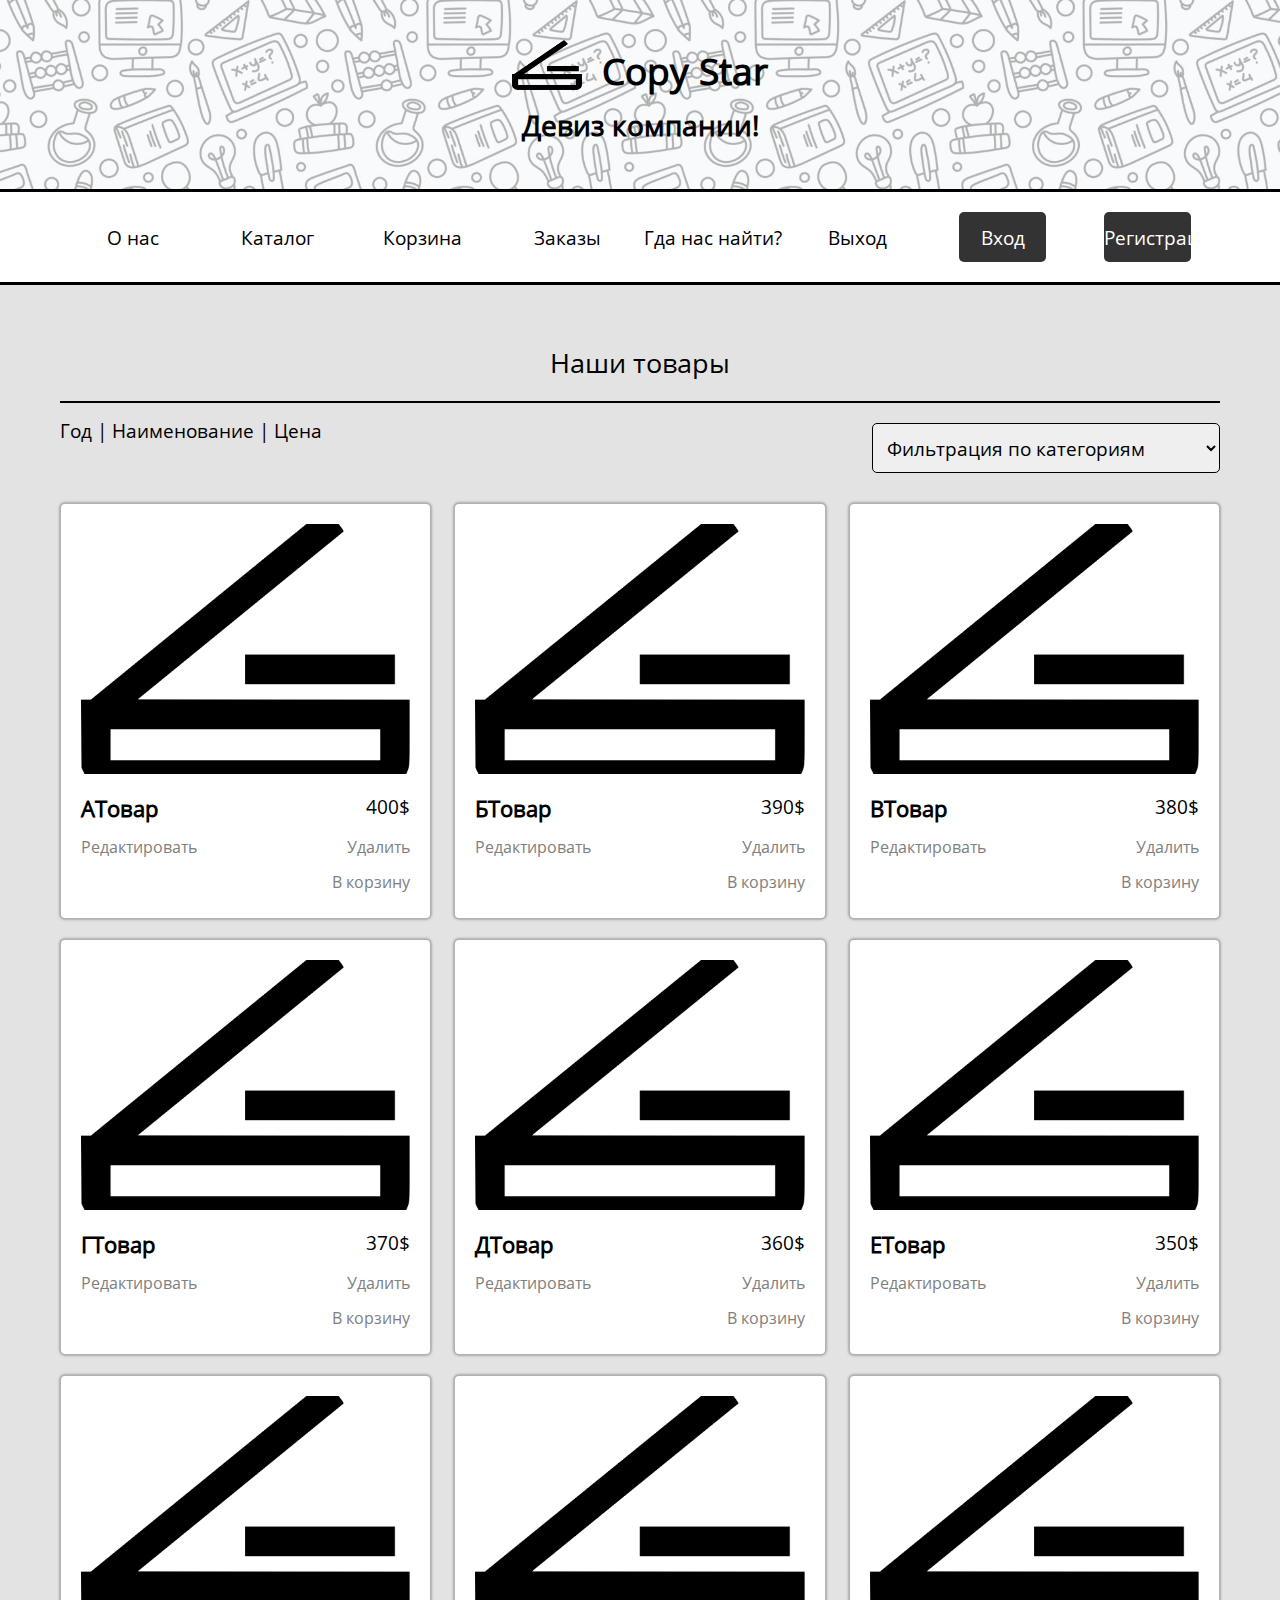
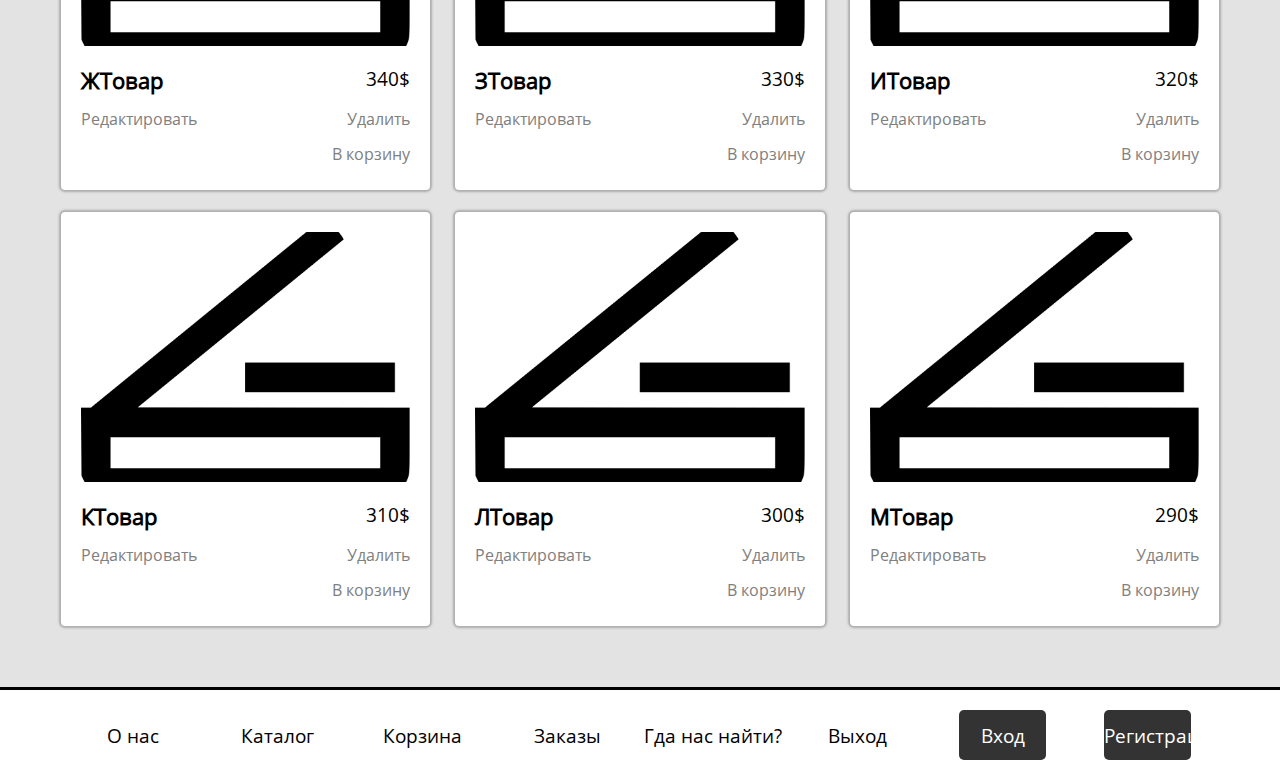
<file: php-demo-2022/step1 Layout/catalog.html>
<!DOCTYPE html>
<html lang="en">
<head>
	<meta charset="UTF-8">
	<meta name="viewport" content="width=device-width, initial-scale=1.0">
	<title>Интернет-магазин</title>
	<link rel="stylesheet" href="style.css">

	<script>
		// Массив продуктов
		let products = [];
		// Сторона сортировки
		let sort = false;
		// Запись данных товаров в массив товаров
		window.onload = function() {
			document.querySelectorAll("#products .col").forEach(elem => {
				products.push({
					"image": 	elem.querySelector("img").src,
					"name" : 	elem.querySelector("h3 a").innerHTML,
					"price": 	elem.querySelector("p").innerHTML,
					"year" : 	elem.querySelector("input[name=year]").value,
					"category": elem.querySelector("input[name=category]").value,
				});
			});
		}
		// Фильтрация товаров
		function filter(param, type) {
			// Изменение стороны сортировки
			sort = !sort;
			// Клонирование массива
			let array = JSON.parse(JSON.stringify(products));
			// Проверка на тип фильтрации
			switch(type) {
				// Сортировка массива по свойству объекта
				case "sort":
					if(sort) array.sort((a, b) => (a[param] > b[param]) ? 1 : -1);
					else array.sort((a, b) => (a[param] < b[param]) ? 1 : -1);
				break;
				// Фильтрация массива по свойству объекта
				case "filter":
					category = document.getElementById("category").value;
					array = array.filter(product => product.category == category);
				break;
			}
			// Вывод товаров
			out_products(array);
		}
		// Вывод товаров
		function out_products(array) {
			let data = "";
			array.forEach(product => {
				data += `
					<div class="col">
						<img src="${product.image}" alt="">
						<div class="row">
							<h3><a href="product.html">${product.name}</a></h3>
							<p>${product.price}</p>
							<input type="hidden" value="${product.year}" name="year">
							<input type="hidden" value="${product.category}" name="category">
						</div>
						<div class="row">
							<p><a href="" class="text-small">Редактировать</a></p>
							<p><a href="" class="text-small">Удалить</a></p>
						</div>
						<p class="text-right"><a href="" class="text-small">В корзину</a></p>
					</div>
				`;
			});
			document.getElementById("products").innerHTML = data;
		}
	</script>
</head>
<body>

	<header>
		<div class="top">
			<div class="row">
				<img src="logo/logo.png" alt="">
				<a href="index.php">
					<h1>Copy Star</h1>
				</a>
			</div>
			<h2>Девиз компании!</h2>
		</div>
		<div class="content">
			<ul>
				<li><a href="index.html">О нас</a></li>
				<li><a href="catalog.html">Каталог</a></li>
				<li><a href="cart.html">Корзина</a></li>
				<li><a href="admin.html">Заказы</a></li>
				<li><a href="where.html">Гда нас найти?</a></li>
				<li><a href="index.html">Выход</a></li>
				<li><a href="index.html#login"><button>Вход</button></a></li>
				<li><a href="index.html#register"><button>Регистрация</button></a></li>
			</ul>
		</div>
	</header>

	<div class="message"></div>

	<main>
		<div class="content">

			<div class="head" style="margin-bottom: 10px">Наши товары</div>
			<div class="row" style="margin-bottom: 20px">
				<p>
					<span id="year" onclick="filter('year', 'sort')">Год</span> | 
					<span id="name" onclick="filter('name', 'sort')">Наименование</span> | 
					<span id="price" onclick="filter('price', 'sort')">Цена</span>
				</p>
				<select id="category" onchange="filter('category', 'filter')">
					<option value disabled selected>Фильтрация по категориям</option>
					<option value="Лазерный принтер">Лазерные принтеры</option>
					<option value="Струйный принтер">Струйные принтеры</option>
					<option value="Термопринтер">Термопринтеры</option>
				</select>
			</div>

			<div class="row" id="products">
				<div class="col">
					<img src="logo/logo.png" alt="">
					<div class="row">
						<h3><a href="product.html">АТовар</a></h3>
						<p>400$</p>
						<input type="hidden" value="2022" name="year">
						<input type="hidden" value="Лазерный принтер" name="category">
					</div>
					<div class="row">
						<p><a href="" class="text-small">Редактировать</a></p>
						<p><a href="" class="text-small">Удалить</a></p>
					</div>
					<p class="text-right"><a href="" class="text-small">В корзину</a></p>
				</div>
				<div class="col">
					<img src="logo/logo.png" alt="">
					<div class="row">
						<h3><a href="product.html">БТовар</a></h3>
						<p>390$</p>
						<input type="hidden" value="2022" name="year">
						<input type="hidden" value="Лазерный принтер" name="category">
					</div>
					<div class="row">
						<p><a href="" class="text-small">Редактировать</a></p>
						<p><a href="" class="text-small">Удалить</a></p>
					</div>
					<p class="text-right"><a href="" class="text-small">В корзину</a></p>
				</div>
				<div class="col">
					<img src="logo/logo.png" alt="">
					<div class="row">
						<h3><a href="product.html">ВТовар</a></h3>
						<p>380$</p>
						<input type="hidden" value="2022" name="year">
						<input type="hidden" value="Лазерный принтер" name="category">
					</div>
					<div class="row">
						<p><a href="" class="text-small">Редактировать</a></p>
						<p><a href="" class="text-small">Удалить</a></p>
					</div>
					<p class="text-right"><a href="" class="text-small">В корзину</a></p>
				</div>
				<div class="col">
					<img src="logo/logo.png" alt="">
					<div class="row">
						<h3><a href="product.html">ГТовар</a></h3>
						<p>370$</p>
						<input type="hidden" value="2022" name="year">
						<input type="hidden" value="Лазерный принтер" name="category">
					</div>
					<div class="row">
						<p><a href="" class="text-small">Редактировать</a></p>
						<p><a href="" class="text-small">Удалить</a></p>
					</div>
					<p class="text-right"><a href="" class="text-small">В корзину</a></p>
				</div>
				<div class="col">
					<img src="logo/logo.png" alt="">
					<div class="row">
						<h3><a href="product.html">ДТовар</a></h3>
						<p>360$</p>
						<input type="hidden" value="2021" name="year">
						<input type="hidden" value="Струйный принтер" name="category">
					</div>
					<div class="row">
						<p><a href="" class="text-small">Редактировать</a></p>
						<p><a href="" class="text-small">Удалить</a></p>
					</div>
					<p class="text-right"><a href="" class="text-small">В корзину</a></p>
				</div>
				<div class="col">
					<img src="logo/logo.png" alt="">
					<div class="row">
						<h3><a href="product.html">ЕТовар</a></h3>
						<p>350$</p>
						<input type="hidden" value="2021" name="year">
						<input type="hidden" value="Струйный принтер" name="category">
					</div>
					<div class="row">
						<p><a href="" class="text-small">Редактировать</a></p>
						<p><a href="" class="text-small">Удалить</a></p>
					</div>
					<p class="text-right"><a href="" class="text-small">В корзину</a></p>
				</div>
				<div class="col">
					<img src="logo/logo.png" alt="">
					<div class="row">
						<h3><a href="product.html">ЖТовар</a></h3>
						<p>340$</p>
						<input type="hidden" value="2021" name="year">
						<input type="hidden" value="Струйный принтер" name="category">
					</div>
					<div class="row">
						<p><a href="" class="text-small">Редактировать</a></p>
						<p><a href="" class="text-small">Удалить</a></p>
					</div>
					<p class="text-right"><a href="" class="text-small">В корзину</a></p>
				</div>
				<div class="col">
					<img src="logo/logo.png" alt="">
					<div class="row">
						<h3><a href="product.html">ЗТовар</a></h3>
						<p>330$</p>
						<input type="hidden" value="2020" name="year">
						<input type="hidden" value="Термопринтер" name="category">
					</div>
					<div class="row">
						<p><a href="" class="text-small">Редактировать</a></p>
						<p><a href="" class="text-small">Удалить</a></p>
					</div>
					<p class="text-right"><a href="" class="text-small">В корзину</a></p>
				</div>
				<div class="col">
					<img src="logo/logo.png" alt="">
					<div class="row">
						<h3><a href="product.html">ИТовар</a></h3>
						<p>320$</p>
						<input type="hidden" value="2020" name="year">
						<input type="hidden" value="Термопринтер" name="category">
					</div>
					<div class="row">
						<p><a href="" class="text-small">Редактировать</a></p>
						<p><a href="" class="text-small">Удалить</a></p>
					</div>
					<p class="text-right"><a href="" class="text-small">В корзину</a></p>
				</div>
				<div class="col">
					<img src="logo/logo.png" alt="">
					<div class="row">
						<h3><a href="product.html">КТовар</a></h3>
						<p>310$</p>
						<input type="hidden" value="2020" name="year">
						<input type="hidden" value="Термопринтер" name="category">
					</div>
					<div class="row">
						<p><a href="" class="text-small">Редактировать</a></p>
						<p><a href="" class="text-small">Удалить</a></p>
					</div>
					<p class="text-right"><a href="" class="text-small">В корзину</a></p>
				</div>
				<div class="col">
					<img src="logo/logo.png" alt="">
					<div class="row">
						<h3><a href="product.html">ЛТовар</a></h3>
						<p>300$</p>
						<input type="hidden" value="2021" name="year">
						<input type="hidden" value="Струйный принтер" name="category">
					</div>
					<div class="row">
						<p><a href="" class="text-small">Редактировать</a></p>
						<p><a href="" class="text-small">Удалить</a></p>
					</div>
					<p class="text-right"><a href="" class="text-small">В корзину</a></p>
				</div>
				<div class="col">
					<img src="logo/logo.png" alt="">
					<div class="row">
						<h3><a href="product.html">МТовар</a></h3>
						<p>290$</p>
						<input type="hidden" value="2020" name="year">
						<input type="hidden" value="Термопринтер" name="category">
					</div>
					<div class="row">
						<p><a href="" class="text-small">Редактировать</a></p>
						<p><a href="" class="text-small">Удалить</a></p>
					</div>
					<p class="text-right"><a href="" class="text-small">В корзину</a></p>
				</div>
			</div>

		</div>
	</main>

	<footer>
		<div class="content">
			<ul>
				<li><a href="index.html">О нас</a></li>
				<li><a href="catalog.html">Каталог</a></li>
				<li><a href="cart.html">Корзина</a></li>
				<li><a href="admin.html">Заказы</a></li>
				<li><a href="where.html">Гда нас найти?</a></li>
				<li><a href="index.html">Выход</a></li>
				<li><a href="index.html#login"><button>Вход</button></a></li>
				<li><a href="index.html#register"><button>Регистрация</button></a></li>
			</ul>
		</div>
	</footer>
	
</body>
</html>
</file>
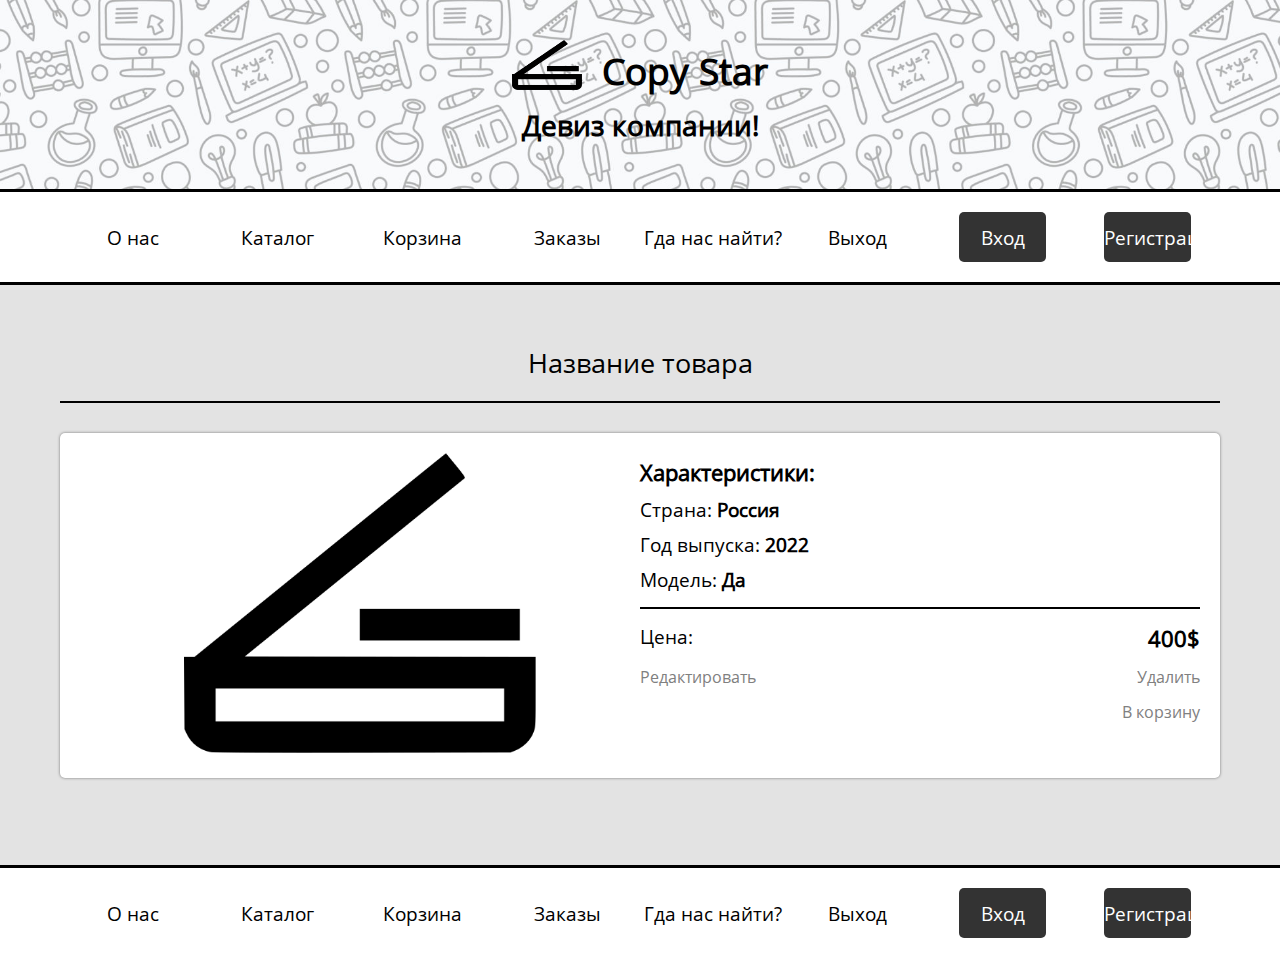
<file: php-demo-2022/step1 Layout/product.html>
<!DOCTYPE html>
<html lang="en">
<head>
	<meta charset="UTF-8">
	<meta name="viewport" content="width=device-width, initial-scale=1.0">
	<title>Интернет-магазин</title>
	<link rel="stylesheet" href="style.css">

</head>
<body>

	<header>
		<div class="top">
			<div class="row">
				<img src="logo/logo.png" alt="">
				<a href="index.php">
					<h1>Copy Star</h1>
				</a>
			</div>
			<h2>Девиз компании!</h2>
		</div>
		<div class="content">
			<ul>
				<li><a href="index.html">О нас</a></li>
				<li><a href="catalog.html">Каталог</a></li>
				<li><a href="cart.html">Корзина</a></li>
				<li><a href="admin.html">Заказы</a></li>
				<li><a href="where.html">Гда нас найти?</a></li>
				<li><a href="index.html">Выход</a></li>
				<li><a href="index.html#login"><button>Вход</button></a></li>
				<li><a href="index.html#register"><button>Регистрация</button></a></li>
			</ul>
		</div>
	</header>

	<div class="message"></div>

	<main>
		<div class="content">
			
			<div class="head">Название товара</div>
			<div class="product wrap">
				<div class="image">
					<img src="logo/logo.png" alt="">
				</div>
				<div class="text">
					<h3>Характеристики:</h3>
					<p>Страна: <b>Россия</b></p>
					<p>Год выпуска: <b>2022</b></p>
					<p>Модель: <b>Да</b></p>
					<hr>
					<div class="row">
						<p>Цена:</p>
						<h3>400$</h3>
					</div>
					<div class="row">
						<p><a href="" class="text-small">Редактировать</a></p>
						<p><a href="" class="text-small">Удалить</a></p>
					</div>
					<p class="text-right"><a href="" class="text-small">В корзину</a></p>
				</div>
			</div>

		</div>
	</main>

	<footer>
		<div class="content">
			<ul>
				<li><a href="index.html">О нас</a></li>
				<li><a href="catalog.html">Каталог</a></li>
				<li><a href="cart.html">Корзина</a></li>
				<li><a href="admin.html">Заказы</a></li>
				<li><a href="where.html">Гда нас найти?</a></li>
				<li><a href="index.html">Выход</a></li>
				<li><a href="index.html#login"><button>Вход</button></a></li>
				<li><a href="index.html#register"><button>Регистрация</button></a></li>
			</ul>
		</div>
	</footer>
	
</body>
</html>
</file>
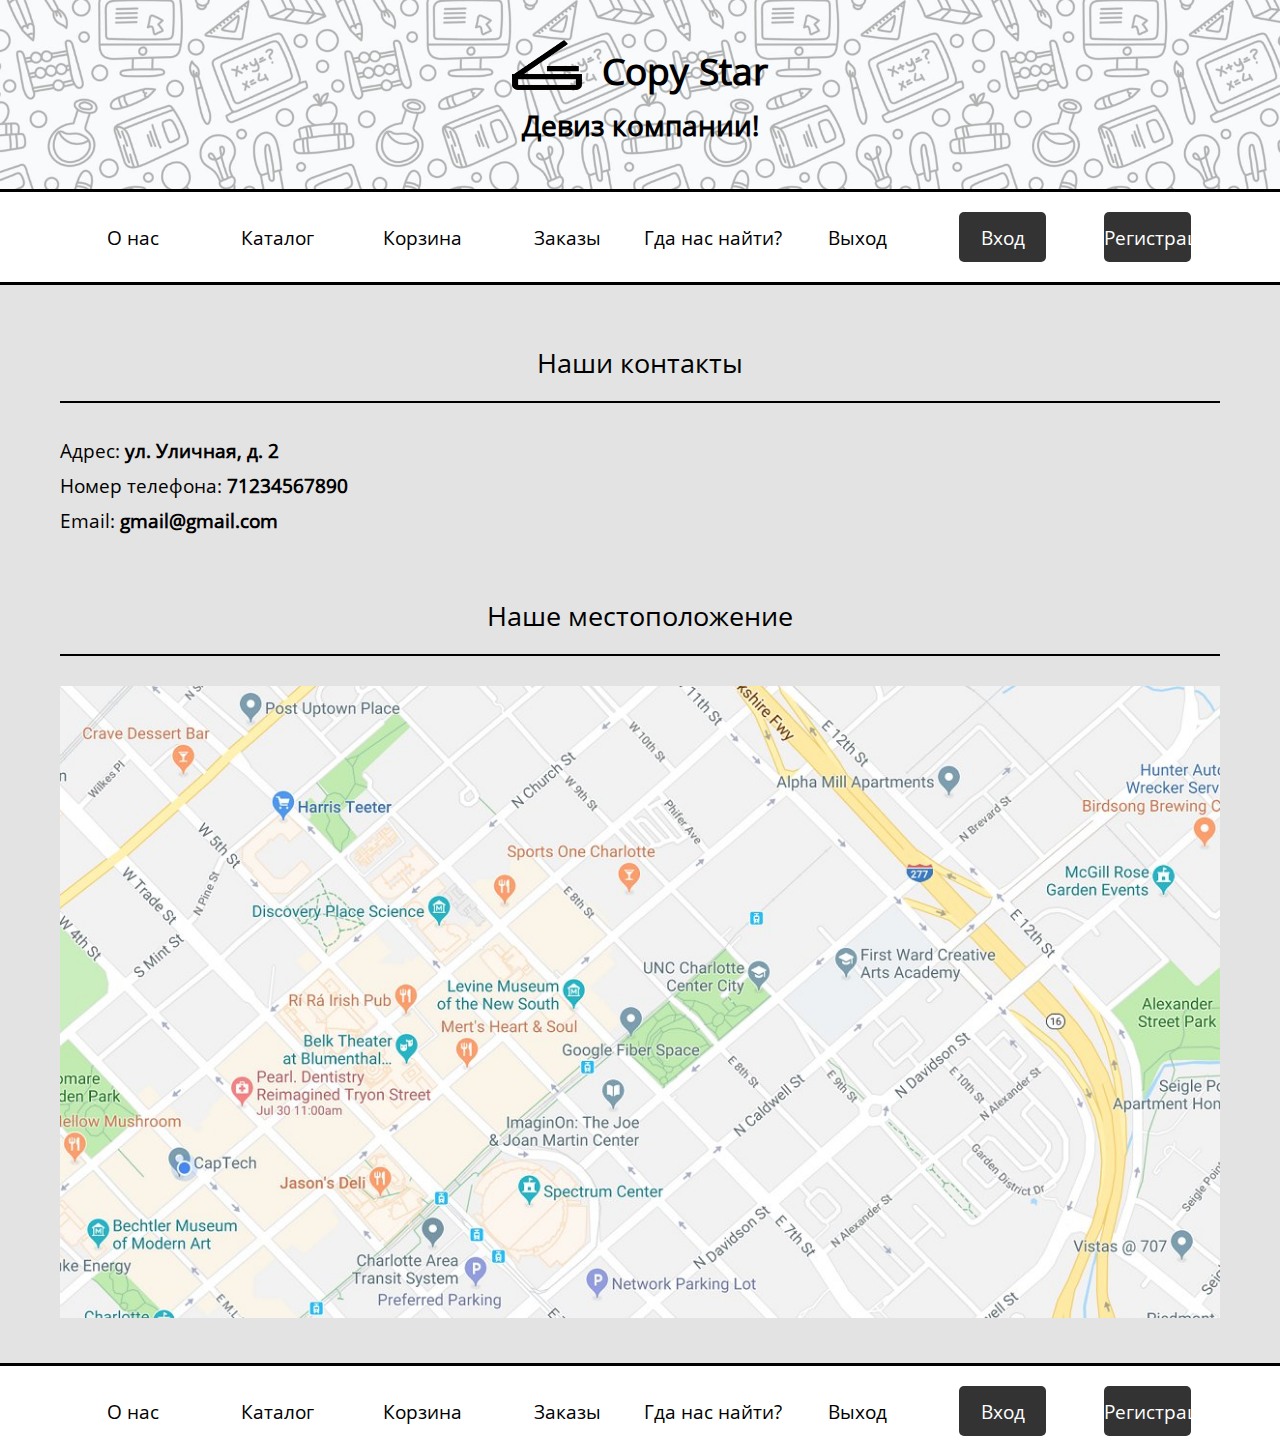
<file: php-demo-2022/step1 Layout/where.html>
<!DOCTYPE html>
<html lang="en">
<head>
	<meta charset="UTF-8">
	<meta name="viewport" content="width=device-width, initial-scale=1.0">
	<title>Интернет-магазин</title>
	<link rel="stylesheet" href="style.css">
</head>
<body>

	<header>
		<div class="top">
			<div class="row">
				<img src="logo/logo.png" alt="">
				<a href="index.php">
					<h1>Copy Star</h1>
				</a>
			</div>
			<h2>Девиз компании!</h2>
		</div>
		<div class="content">
			<ul>
				<li><a href="index.html">О нас</a></li>
				<li><a href="catalog.html">Каталог</a></li>
				<li><a href="cart.html">Корзина</a></li>
				<li><a href="admin.html">Заказы</a></li>
				<li><a href="where.html">Гда нас найти?</a></li>
				<li><a href="index.html">Выход</a></li>
				<li><a href="index.html#login"><button>Вход</button></a></li>
				<li><a href="index.html#register"><button>Регистрация</button></a></li>
			</ul>
		</div>
	</header>

	<div class="message"></div>

	<main>
		<div class="content">

			<div class="head">Наши контакты</div>
			<p>Адрес: <b>ул. Уличная, д. 2</b></p>
			<p>Номер телефона: <b>71234567890</b></p>
			<p>Email: <b>gmail@gmail.com</b></p>
			
			<div class="head">Наше местоположение</div>
			<img src="images/map.jpg" alt="">

		</div>
	</main>

	<footer>
		<div class="content">
			<ul>
				<li><a href="index.html">О нас</a></li>
				<li><a href="catalog.html">Каталог</a></li>
				<li><a href="cart.html">Корзина</a></li>
				<li><a href="admin.html">Заказы</a></li>
				<li><a href="where.html">Гда нас найти?</a></li>
				<li><a href="index.html">Выход</a></li>
				<li><a href="index.html#login"><button>Вход</button></a></li>
				<li><a href="index.html#register"><button>Регистрация</button></a></li>
			</ul>
		</div>
	</footer>
	
</body>
</html>
</file>
<file: php-demo-2022-template/1 step - layout/style.css>
@font-face {
	font-family: Lagoda;
	src: url("fonts/Lagoda.otf");
}

* {
	margin: 0px;
	padding: 0px;
	box-sizing: border-box;
}

body {
	font-size: 14pt;
	background-color: #e3e3e3;
	font-family: Lagoda;
}

a {
	color: black;
	cursor: pointer;
	text-decoration: none;
}

a:hover {
	text-decoration: underline
}

img {
	max-width: 100%;
	object-fit: cover;
}

table {
	width: 100%;
	margin:  20px 0;
	text-align: center;
	table-layout: fixed;
}

table th, table td {
	background-color:  white;
	border:  solid 1px black;
	padding:  10px 5px;
}

td:focus {
	background-color:  black;
}

h1,h2,h3,h4,p {
	padding: 5px 0;
}

p.small {
	font-size: 11pt;
	color: #444;
}

p.right {
	text-align: right;
}

p.left {
	text-align: left;
}

p.center {
	text-align: center !important;
}

div.content {
	max-width: 720px;
	padding: 0 20px;
	margin: 0 auto;
}

div.head {
	padding: 20px 0;
	margin: 40px 0 20px;
	font-size: 20pt;
	text-align: center;
	border-bottom: solid 2px black;
}

div.row {
	display: flex;
	flex-wrap: wrap;
	justify-content: space-between;
}

div.col {
	width: 49%;
	padding: 20px;
	margin: 10px 0;
	border-radius: 5px;
	background-color: white;
	border: solid 1px rgba(0,0,0,0.3);
	box-shadow: 0 0 3px rgba(0,0,0,0.5);
}

div.col img {
	width: 100%;
	height: 300px;
}

div.col h3 {
	text-align: center;
}

div.col p {
	text-align: justify;
}

div.col p.small {
	text-align: right;
}

form {
	max-width: 700px;
	margin: 0 auto;
	text-align: center;
}

form input, form select, form textarea, form button {
	width: 100%;
	margin: 10px 0;
	height: 50px;
	font-size: 14pt;
	padding-left: 10px;
	border: solid 1px black;
	font-family: Lagoda;
}

form input[type=checkbox] {
	width: 20px;
	height: 20px;
	margin-right: 10px;
}

form input[type=file] {
	padding:  0;
	border:  none;
}

form textarea {
	padding: 10px;
	height: 200px;
}

form button {
	cursor: pointer;
	padding: 0;
	transition: .2s;
	color: white;
	border: none;
	background-color: #111;
}

form button:hover {
	background-color: black;
}

form div.line {
	display: flex;
	align-items: center;
}

header {
	background-color: white;
	border-bottom: solid 2px black;
	box-shadow: 0 0 3px rgba(0,0,0,0.7);
}

header div.top {
	padding: 40px 0;
	display: flex;
	flex-direction: column;
	justify-content: center;
	align-items: center;
	border-bottom: solid 2px black;
}

header nav {
	display: flex;
	align-items: center;
}

header p {
	width: 100%;
	text-align:center;
}

header img {
	width: 50px;
	height: 50px;
}

main {
	margin-bottom: 40px;
}

@media screen and (min-width: 1200px) {
	div.content {
		max-width: 1200px;
	}
	div.row {
		justify-content: center;
	}
	div.col {
		margin: 10px;
		width: 31%;
	}
	form {
		max-width: 900px;
	}
}
</file>
<file: php-demo-2022/step1 Layout/style.css>
@font-face {
	font-family: OpenSans;
	src: url("fonts/OpenSans-Regular.ttf");
}

* {
	margin: 0;
	padding: 0;
	box-sizing: border-box;
}

body {
	background-color: #e3e3e3;
	font-family: OpenSans;
	font-size: 14pt;
}

h1,h2,h3,h4,p {
	padding: 5px 0;
}

hr {
	margin: 10px 0;
	border: solid 1px black;
}

a {
	color: black;
	cursor:pointer;
	text-decoration: none;
}

a:hover {
	text-decoration: underline;
}

img {
	max-width:100%;
	object-fit: cover;
}

.text-left {
	text-align: left !important;
}

.text-center {
	text-align: center !important;
}

.text-right {
	text-align: right !important;
}

.text-justify {
	text-align: justify !important;
}

.text-small {
	font-size: 12pt;
	color: gray;
}

form {
	width: 60%;
	margin: 0 auto;
}

form.w100 {
	width: 100%;
}

form div.part {
	display: flex;
	align-items: center;
}

form div.part > *:nth-child(1) {
	margin-right: 10px;
}

input:invalid:not(:placeholder-shown) {border-color: red;}
input:valid:not(:placeholder-shown) {border-color: green;}

input,select,textarea,button {
	width: 100%;
	height: 50px;
	outline: none;
	margin: 10px 0;
	transition: .2s;
	font-size: 14pt;
	padding-left: 10px;
	border-radius: 5px;
	font-family: OpenSans;
	border: solid 1px black;
}

input[type=file] {
	padding: 0;
	border:  none;
	height: 30px;
}

input[type=checkbox] {
	width: 25px;
	height: 25px;
	margin-right: 10px;
}

textarea {
	padding: 10px;
	height: 100px;
}

button {
	padding: 0;
	cursor: pointer;
	border: none;
	color: white;
	background-color: #333;
}

button:hover {
	background-color:#222;
}

button:focus {
	background-color:#111;
}

button:active {
	background-color:#000;
}

div.content {
	max-width: 1200px;
	margin: 0 auto;
	padding: 0 20px;
}

div.message {
	font-size: 20pt;
	color: gray;
	text-align:center;
	margin: 40px 0;
}
.head {
	border-bottom: solid 2px black;
	padding: 10px 0;
	margin-bottom: 20px;
}
div.head {
	border-bottom: solid 2px black;
	padding: 20px 0;
	margin: 40px 0 30px;
	font-size: 20pt;
	text-align: center;
}

div.wrap {
	padding: 20px;
	margin: 0 auto;
	border-radius: 5px;
	background-color: white;
	box-shadow: 0 0 3px rgba(0,0,0,0.5);
}

div.row {
	display: flex;
	flex-wrap: wrap;
	align-items: flex-start;
	justify-content: space-between;
}

div.row.at {
	align-items: flex-start;
}

div.col {
	width: 32%;
	padding: 20px;
	transition: .2s;
	text-align: center;
	border-radius: 5px;
	margin-bottom: 20px;
	background-color: white;
	border: solid 1px rgba(0,0,0,0.3);
	box-shadow: 0 0 3px rgba(0,0,0,0.5);
}

div.col img {
	width: 100%;
	height: 250px;
	margin-bottom: 10px;
}

header {
	background-color:white;
	border-bottom: solid 3px black;
}

header div.top {
	padding: 40px 0;
	display: flex;
	align-items: center;
	flex-direction: column;
	justify-content: center;
	border-bottom: solid 3px black;
	background-image: url("images/header.jpg");
	background-size: 100%;
	background-attachment: fixed;
}

header div.top a:hover {
	text-decoration: none;
}

header div.top img {
	width:70px;
	height:50px;
	margin-right:20px;
	object-fit: inherit;
}

header ul, footer ul  {
	list-style: none;
	display: flex;
	align-items: center;
	justify-content: space-between;
}

header ul li, footer ul li {
	width: 100%;
	padding: 20px 0;
	transition: .2s;
	text-align: center;
}

header button, footer button {
	max-width: 60%;
	margin: 0;
}

main {
	min-height: calc(100vh - 400px);
}

main div.product {
	display: flex;
	flex-wrap: wrap;
}

main div.product > div {
	width: 50%;
	flex-shrink: 0;
}

main div.product div.image {
	text-align: center;
}

main div.product img {
	height: 300px;
}

footer {
	margin-top: 40px;
	background-color: white;
	border-top: solid 3px black;
}

/*SLIDER*/
div#slider {
	position: relative;
	padding: 10px 5px;
	overflow: hidden; 
}

div#slider div.slides {
	position: relative;
	display: flex;
	transition: .4s;
	position: relative;
	width: 100%;
	height: 100%;
	left: 0;
}

div#slider div.slides div.slide {
	flex-shrink: 0;
	text-align:center;
	margin-right: 20px;
	margin-bottom: 0;
}

div.slide img {
	margin-bottom: 10px;
}

/*FILTRATION*/
span {
	cursor: pointer;
}

span:hover {
	text-decoration: underline;
}

select#category {
	max-width: 30%;
}
</file>
